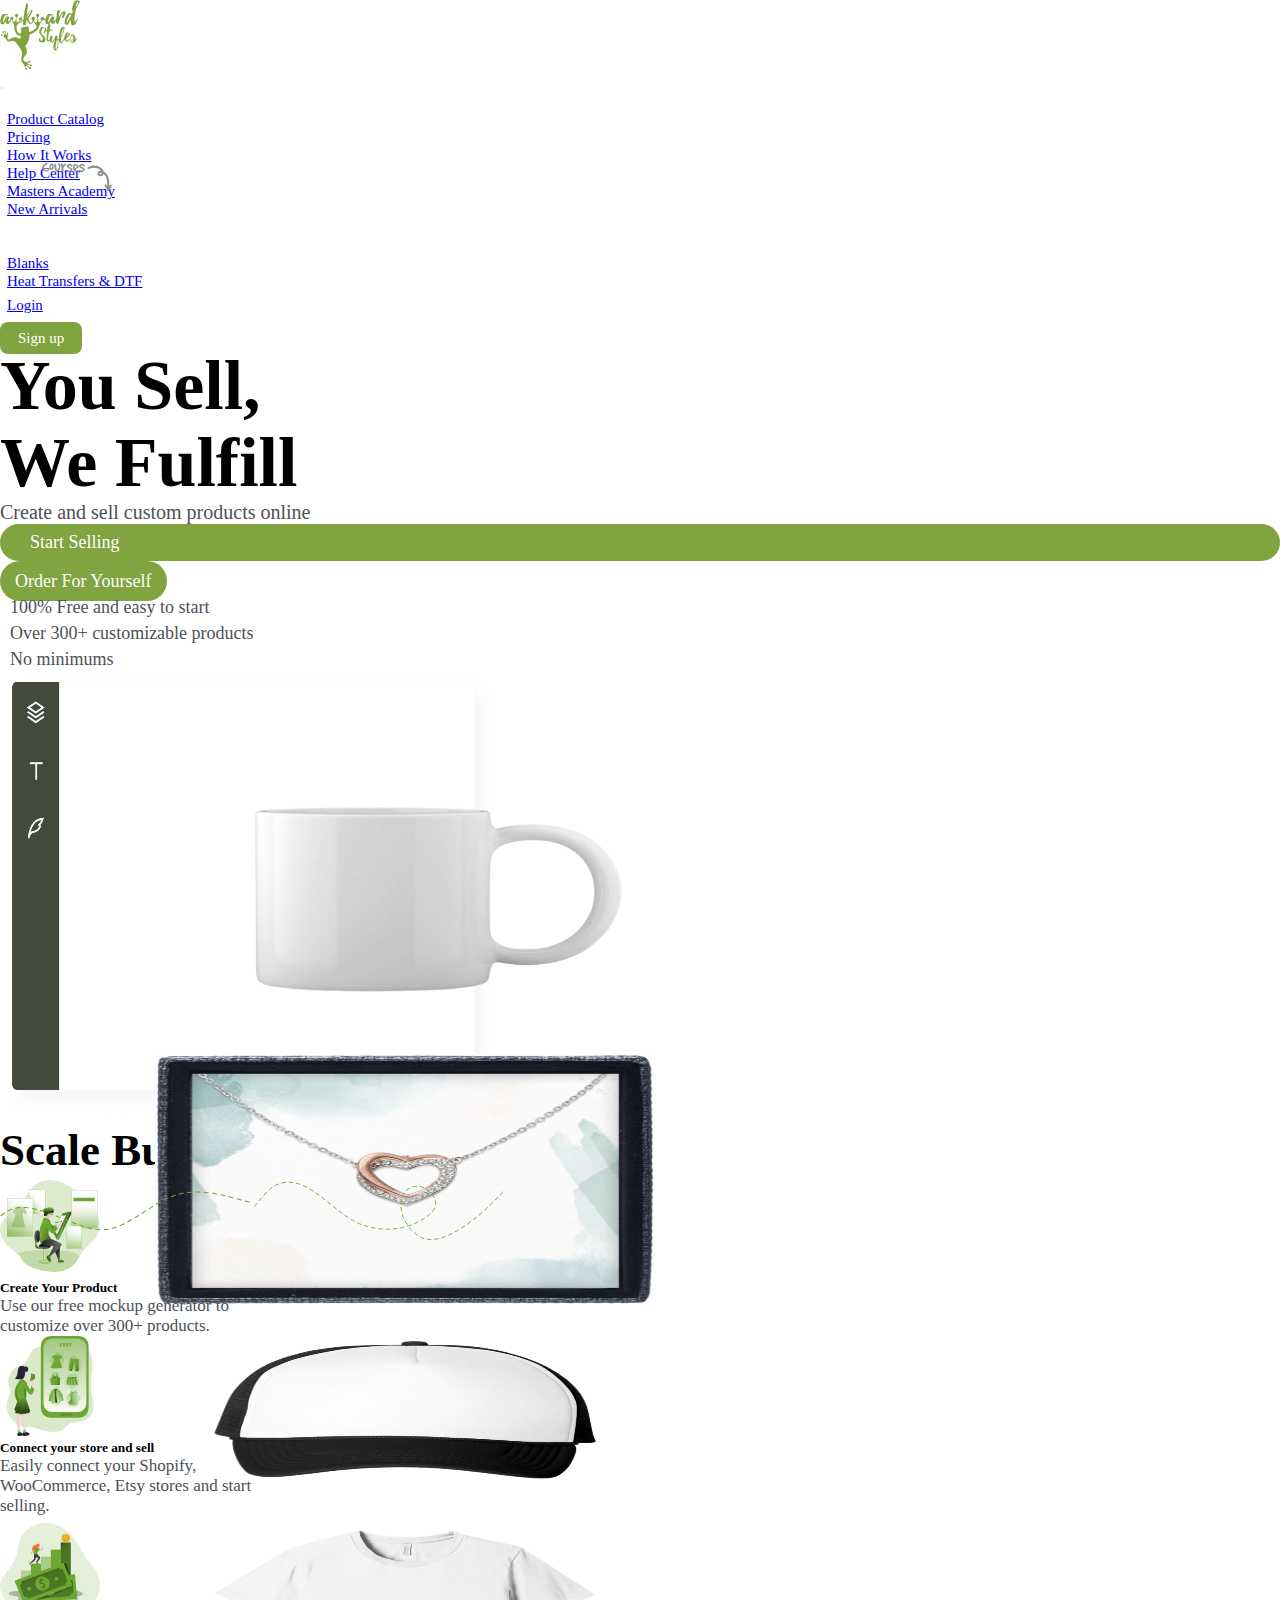
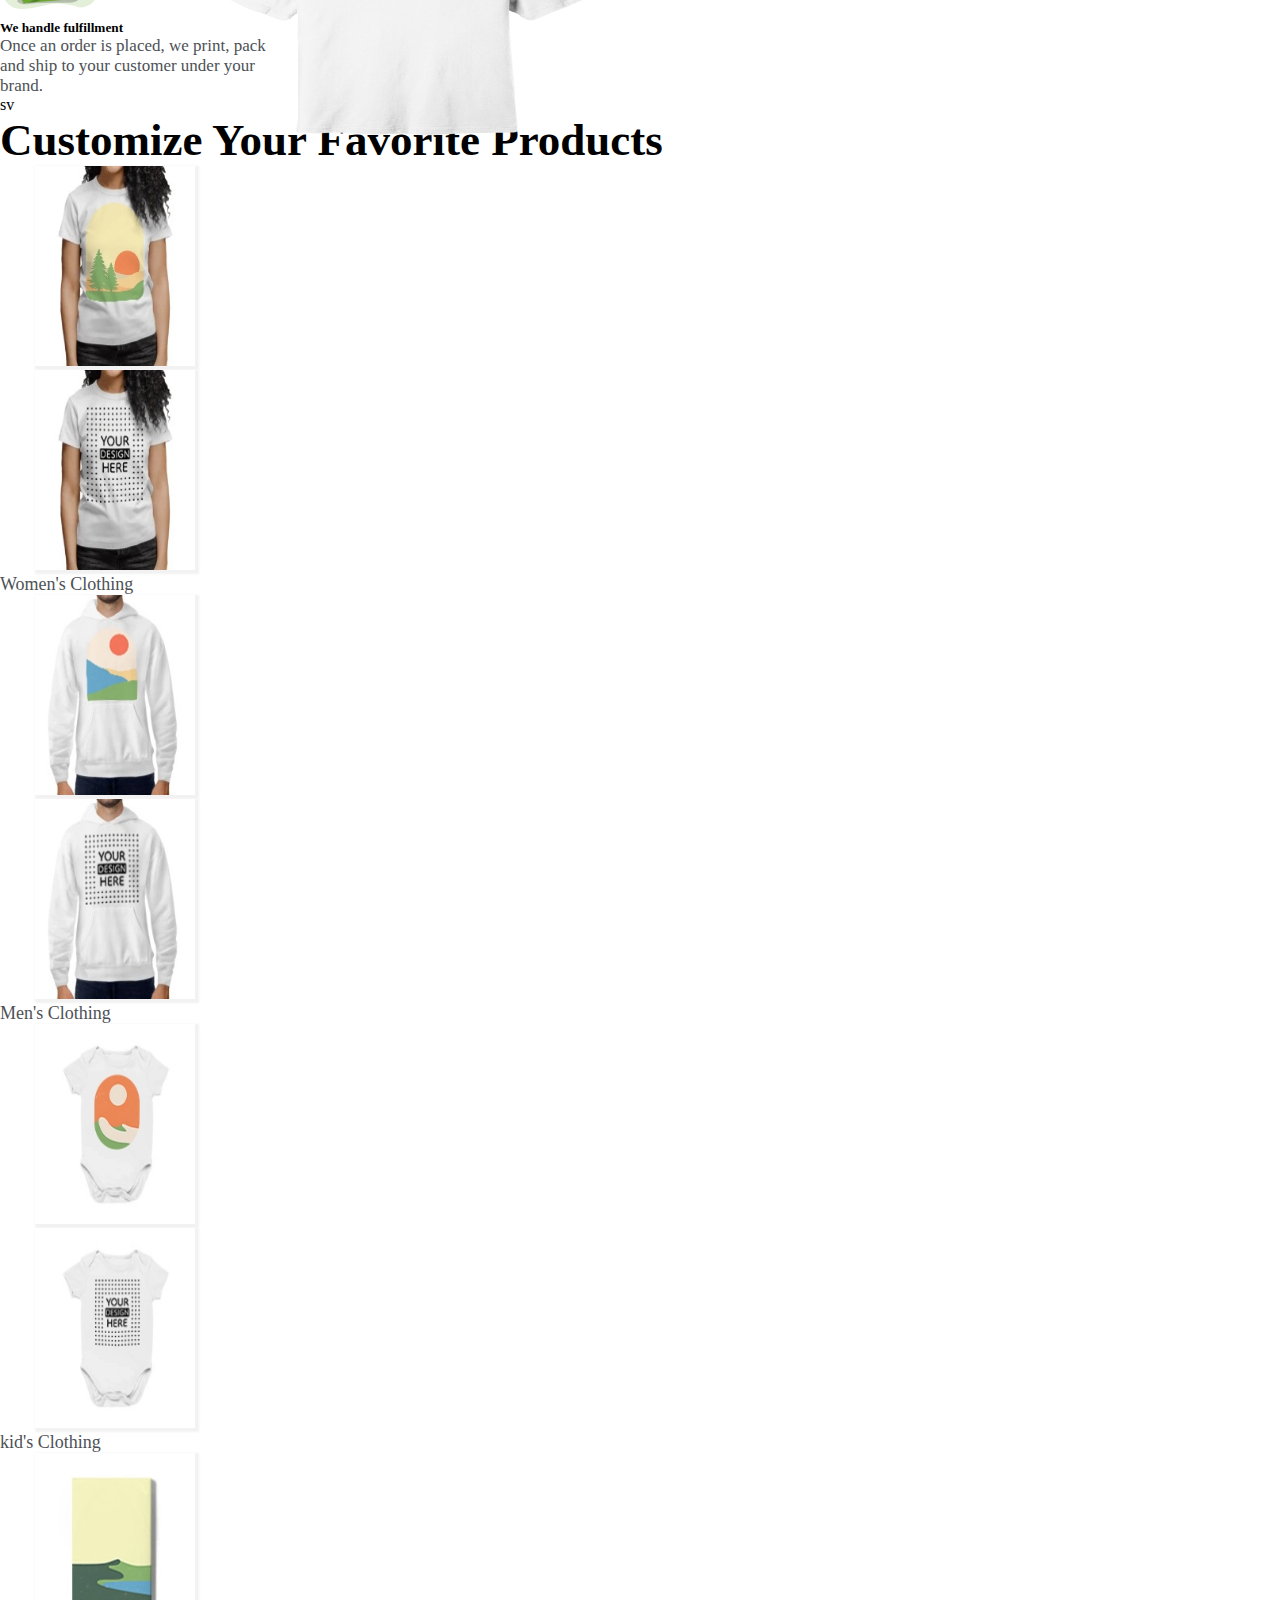
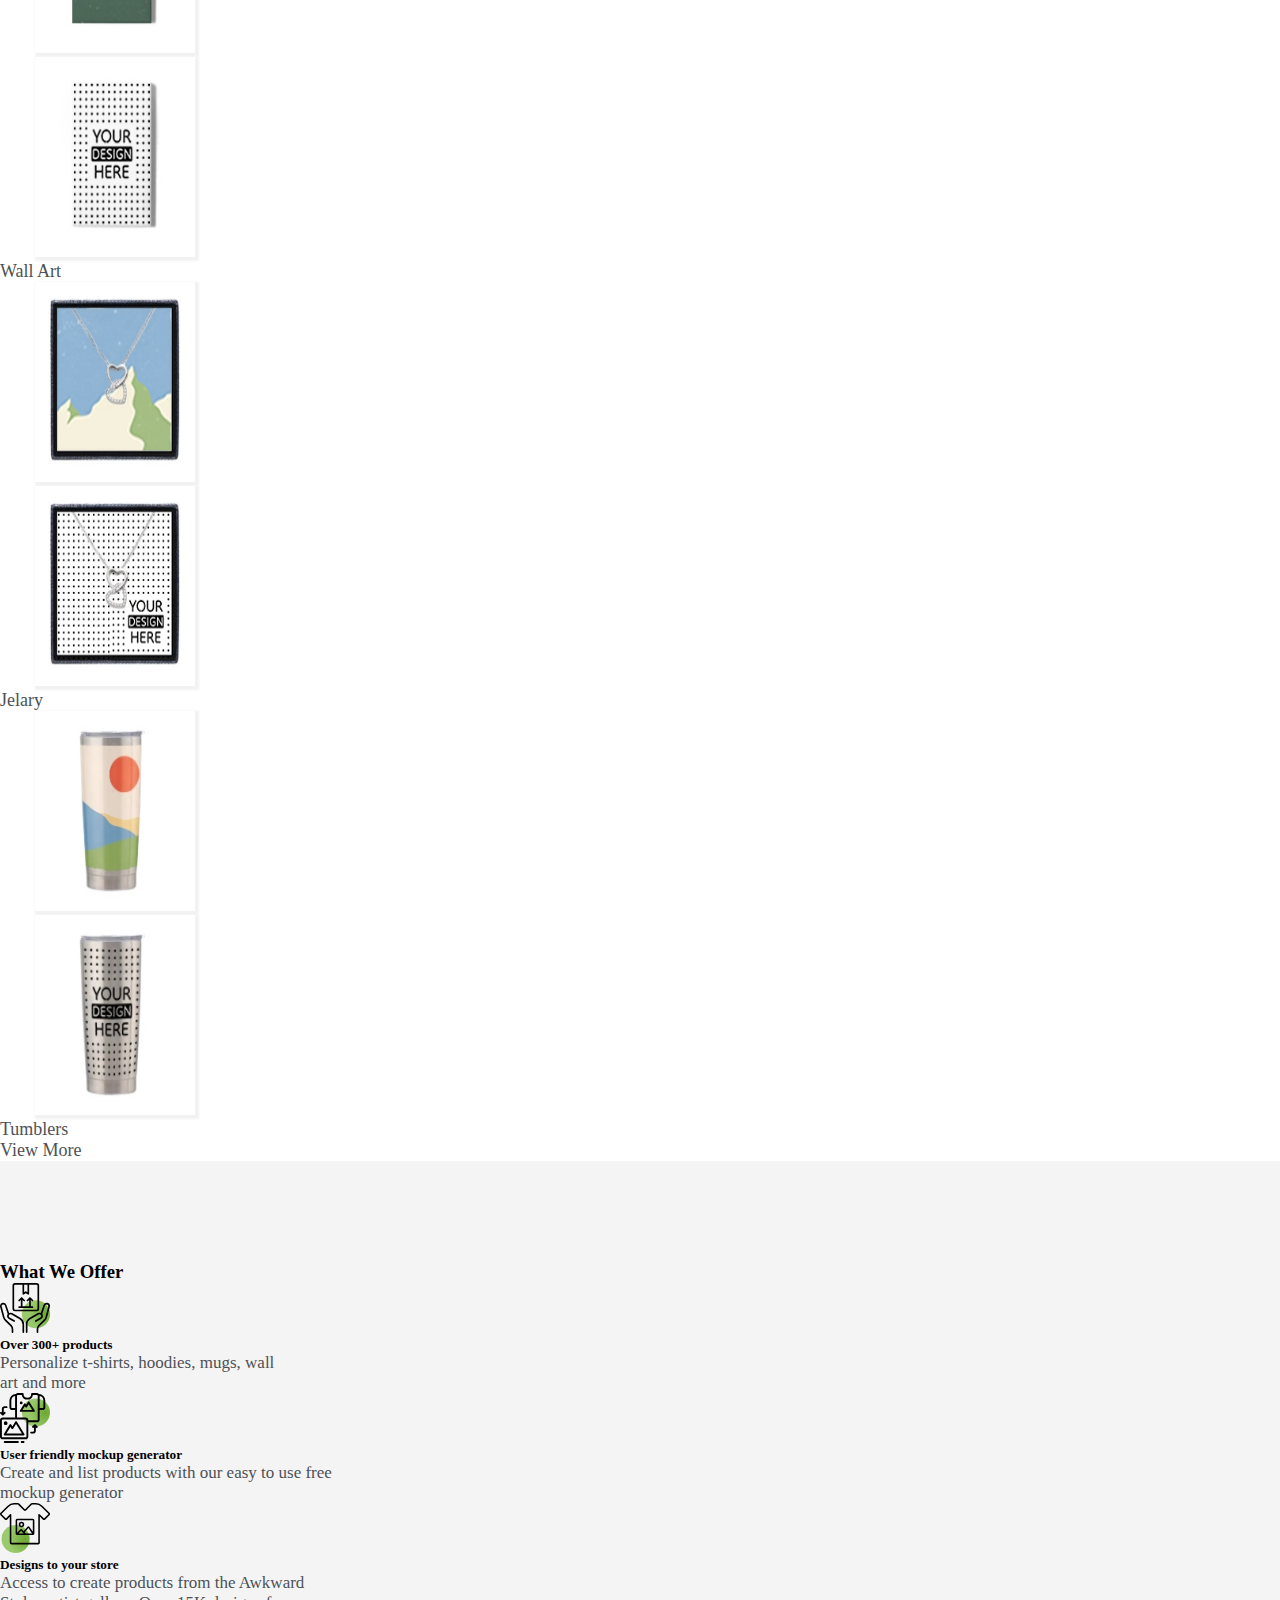
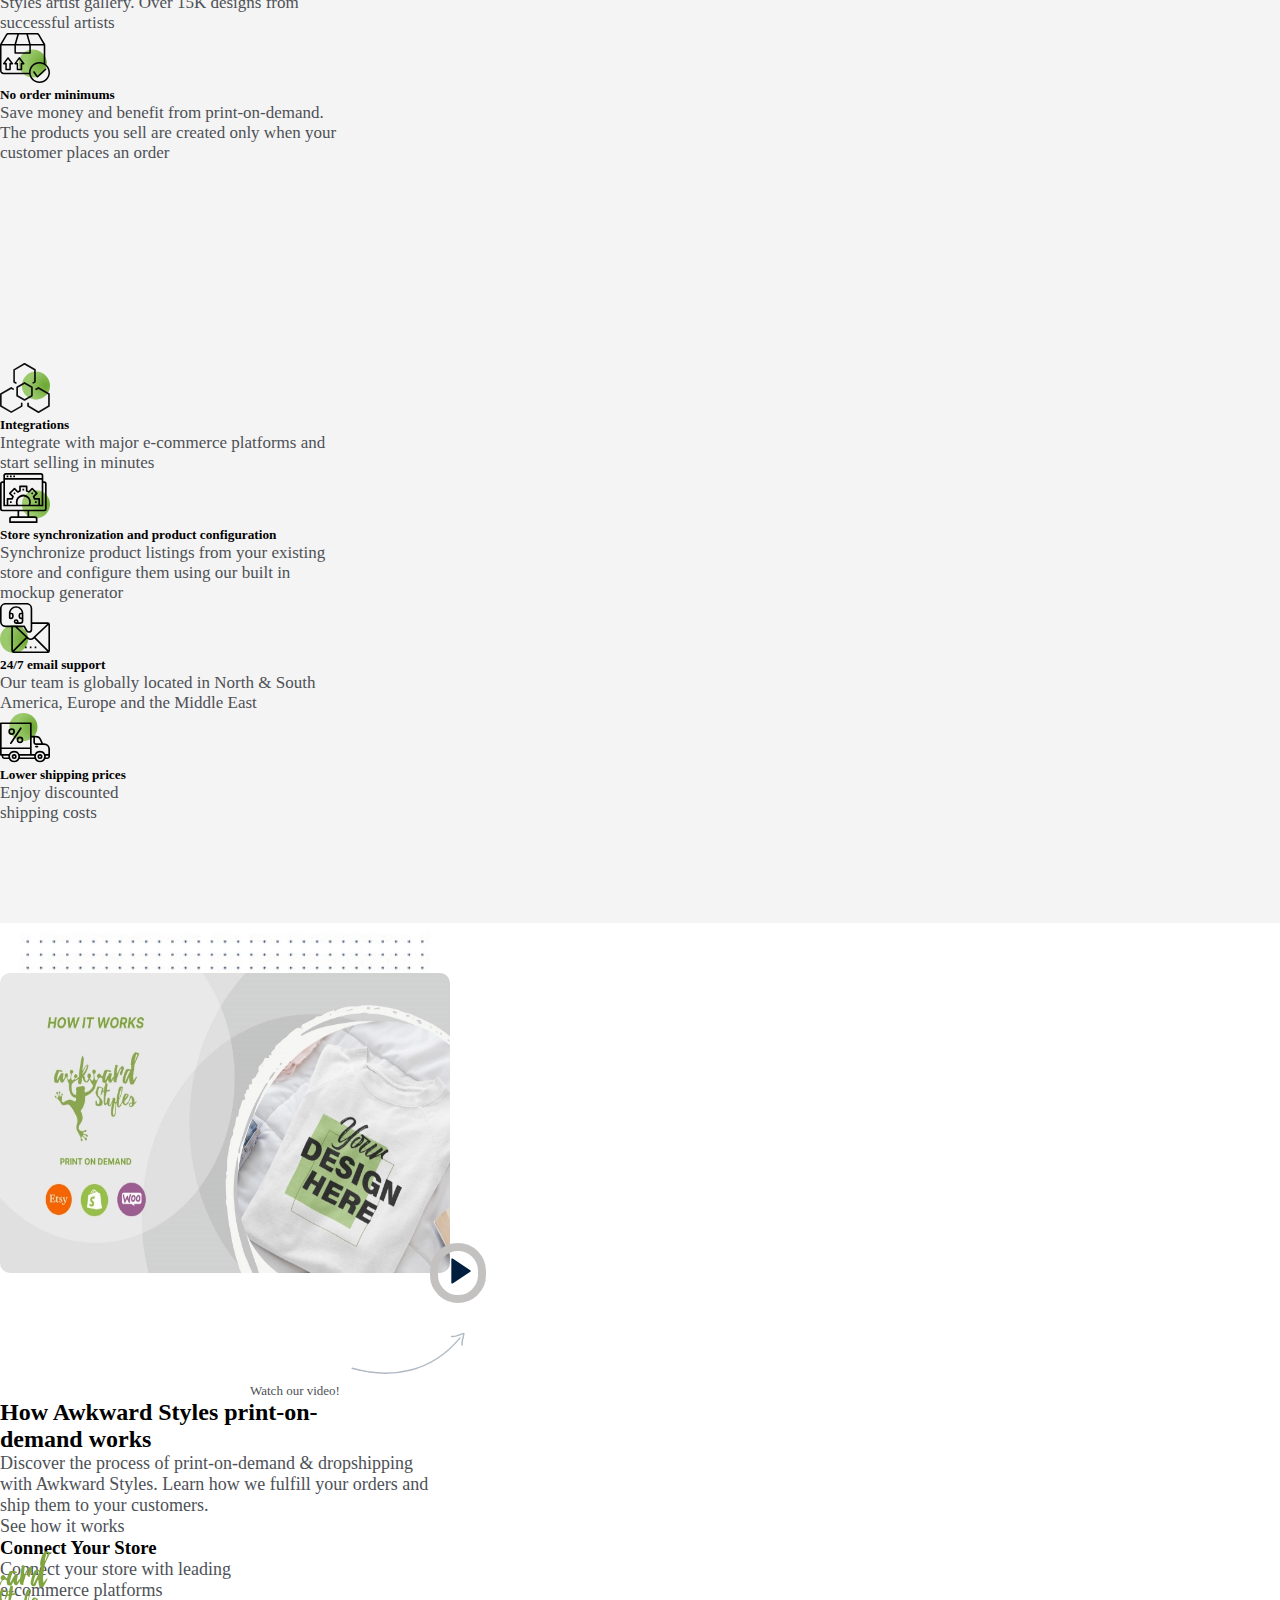
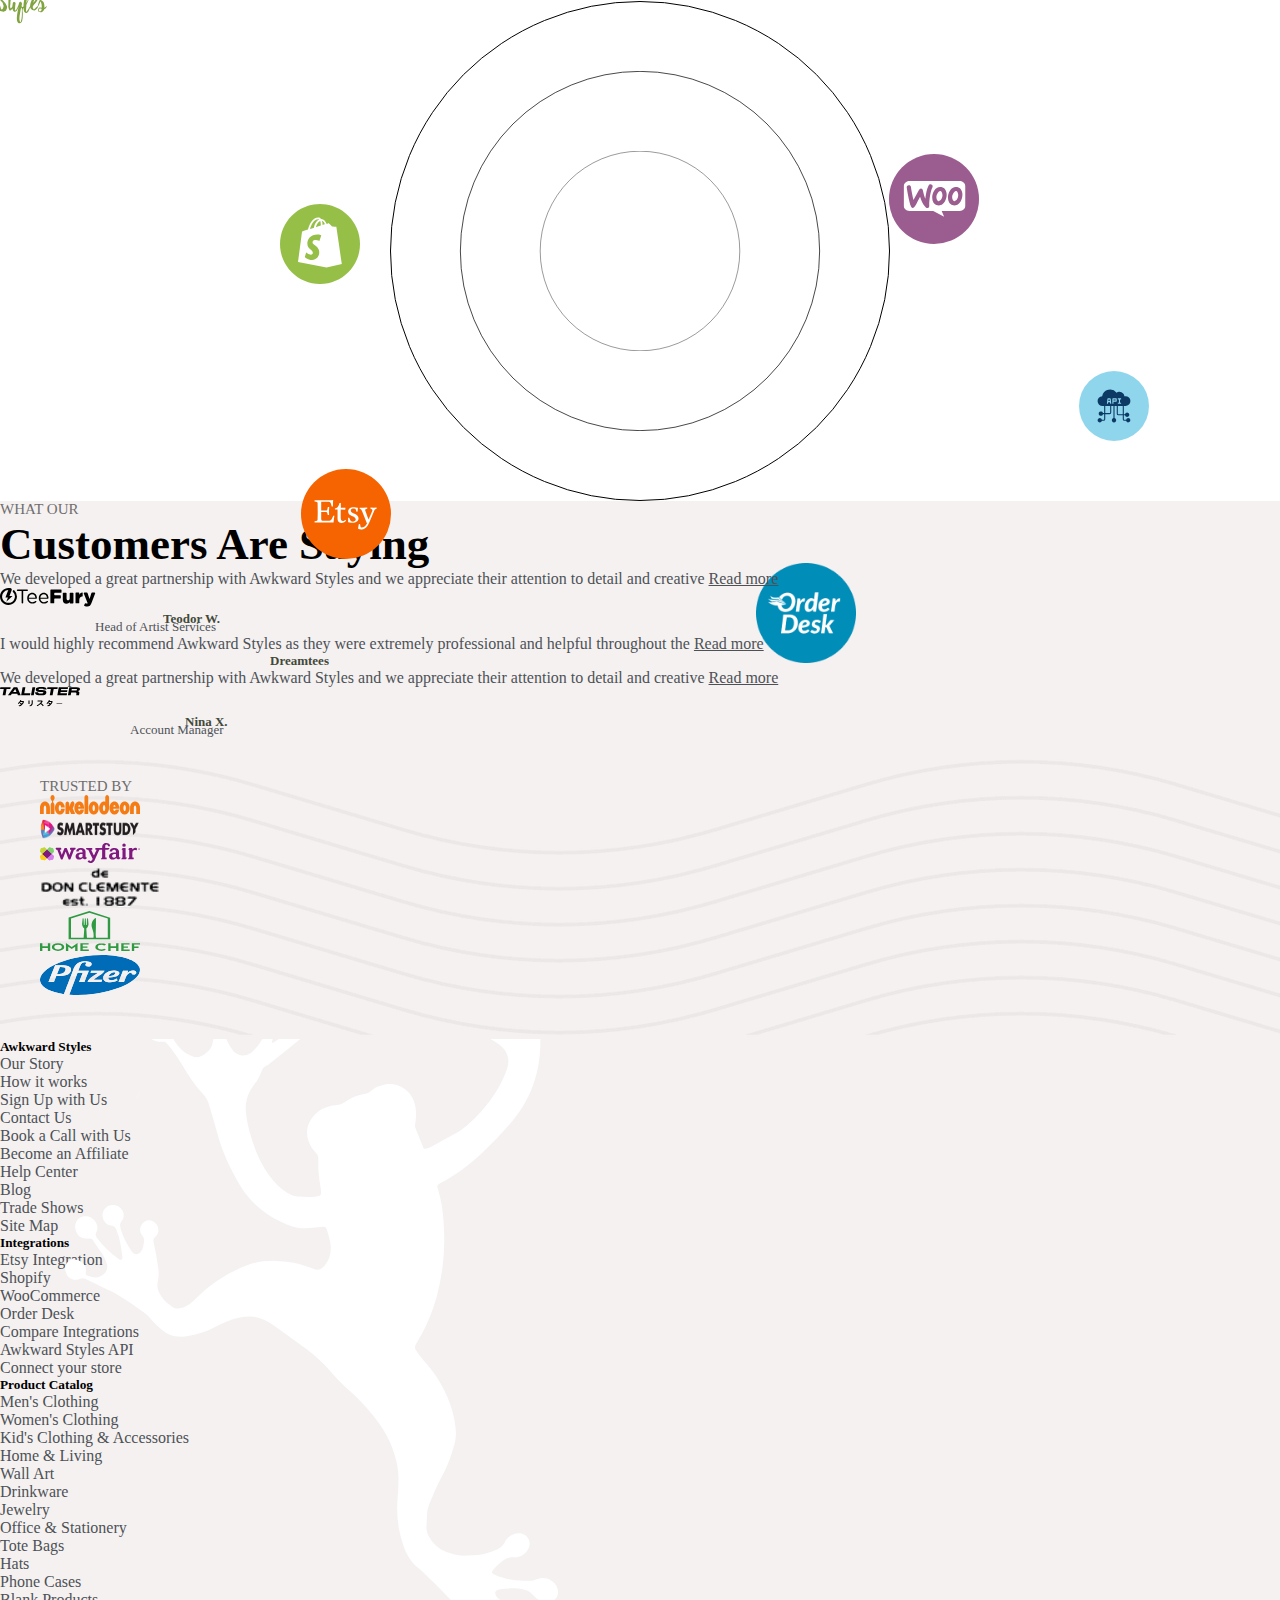
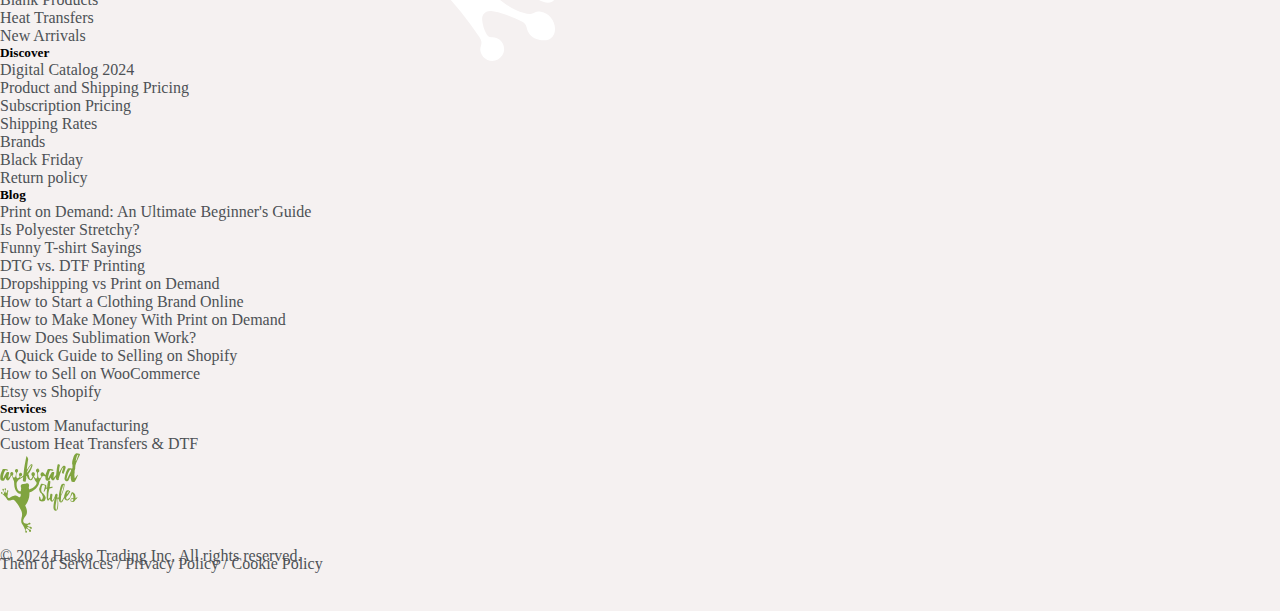
<file: index.html>
<!DOCTYPE html>
<html lang="en">
<head>
    <meta charset="UTF-8">
    <meta name="viewport" content="width=device-width, initial-scale=1.0">
    <meta http-equiv="X-UA-Compatible" content="IE=edge">
    <meta name="description" content="Free Web tutorials">
    <meta name="keywords" content="HTML, CSS, JavaScript">
    <meta name="author" content="mst rima">
    <!-- google font -->
    <link rel="preconnect" href="https://fonts.googleapis.com">
    <link rel="preconnect" href="https://fonts.gstatic.com" crossorigin>
    <link href="https://fonts.googleapis.com/css2?family=Cinzel:wght@500&family=Halant:wght@500&display=swap" rel="stylesheet">
    <!-- font awosome cdn link -->
    <link rel="stylesheet" href="https://cdnjs.cloudflare.com/ajax/libs/font-awesome/6.5.1/css/all.min.css" 
    integrity="sha512-DTOQO9RWCH3ppGqcWaEA1BIZOC6xxalwEsw9c2QQeAIftl+Vegovlnee1c9QX4TctnWMn13TZye+giMm8e2LwA==" 
    crossorigin="anonymous" referrerpolicy="no-referrer" />
    <!-- google font -->
  
    <!-- bootstrap css link -->
    <link href="https://cdn.jsdelivr.net/npm/bootstrap@5.0.2/dist/css/bootstrap.min.css" rel="stylesheet"
    integrity="sha384-EVSTQN3/azprG1Anm3QDgpJLIm9Nao0Yz1ztcQTwFspd3yD65VohhpuuCOmLASjC" crossorigin="anonymous">
    <!-- css link -->
    <link rel="stylesheet" href="./css/style.css">
     <!-- bootstrap5 icon cdn -->
     <link rel="stylesheet" href="https://cdn.jsdelivr.net/npm/bootstrap-icons@1.11.3/font/bootstrap-icons.min.css">
    <title>Deshbord</title>
</head>
<body>
 <!-- navbar -->
<div class="bg-white ">
  <div class="header d-flex p-3">
      <div>
         <a href="">
             <img src="./images/awkwardstyles-logo.svg" alt="" Styles" tabindex="-1" width="80" height="70">
         </a>  
      </div>
      <div>
        <nav class="navbar navbar-expand-lg navbar-light  ">
            <div class="container-fluid">
              <button class="navbar-toggler" type="button" data-bs-toggle="collapse" data-bs-target="#navbarSupportedContent" aria-controls="navbarSupportedContent" aria-expanded="false" aria-label="Toggle navigation">
                <span class="navbar-toggler-icon"></span>
              </button>
              <div class="collapse navbar-collapse" id="navbarSupportedContent">
                 <ul class="navbar-nav me-auto mb-2 mb-lg-0 d-flex flex-wrap">
                      <li class="nav-item">
                         <a class="nav-link active" aria-current="page" href="#"></a>
                      </li>
                      <li class="nav-item">
                         <a class="nav-link active" aria-current="page" href="./pages/product-catalog.html">Product Catalog</a>
                      </li>
                      <li class="nav-item">
                         <a class="nav-link active" aria-current="page" href="./pages/pricing.html">Pricing</a>
                      </li>
                      <li class="nav-item">
                         <a class="nav-link active" aria-current="page" href="#">How It Works</a>
                      </li>
                      <li class="nav-item">
                         <a class="nav-link active" aria-current="page" href="#">Help Center</a>
                      </li>
                      <li class="nav-item">
                         <a class="header-icon1 nav-link active pb-3" aria-current="page" href="#">Masters Academy
                         <div class="header-icon"><img src="./images/academy-courses.svg" alt=""></div></a>
                      </li>
                      <li class="nav-item">
                         <a class="nav-link active" aria-current="page" href="#">New Arrivals</a>
                      </li><br> <br>
                      <li class="nav-item">
                         <a class="nav-link active" aria-current="page" href="#">Blanks</a>
                      </li>
                      <li class="nav-item">
                         <a class="nav-link active" aria-current="page" href="#">Heat Transfers & DTF</a>
                      </li>
                      <div class="ms-lg-5 ms-md-3 d-flex">
                          <li class=" login">
                             <a class="nav-link active" aria-current="page" href="./pages/login.html">Login</a>
                         </li>
                         <div class="ms-3 Sign"><a href="./pages/signin.html">Sign up</a></div>
                      </div>
                  </ul>   
              </div>
            </div>
          </nav>
      </div>
  </div>
</div>

<!-- section1 -->
<section id="active" class="rgb-pic active-section-padding ">
    <div class="container ">
       <div class="row my-3">
           <div class="section1 col-lg-5 col-md-12 col-12 mt-5 ">
               <h1>You Sell, <br> We Fulfill <div class="registered"><i class="fa-regular fa-registered"></i></div></h1>
          
             <div class="Create">
                  <p>Create and sell custom products online</p>
             </div>
             <div class="selling d-flex mt-3">
                <div class="start"> <a href="#">Start Selling <i class="fa-solid fa-arrow-right"></i></a></div>
                <div class="Order ms-2"><a href="#">Order For Yourself</a></div>
             </div>  
             <div class="mt-4">
                 <div class="solid"><i class="fa-regular fa-circle-check rounded-circle"></i>100% Free and easy to start</div>
                 <div class="solid"><i class="fa-regular fa-circle-check rounded-circle"></i>Over 300+ customizable products</div>
                 <div class="solid"><i class="fa-regular fa-circle-check rounded-circle"></i>No minimums</div>
             </div>
          </div>  
          <div class="section1 col-lg-7 col-md-12 col-12 mt-4">
             <div class="d-flex">
                 <div class="long"><img src="./images/img1.png" alt="" style="height: 450px; ">
                   <div class="slide-img ">
                       <div id="carouselExampleSlidesOnly" class="carousel slide" data-bs-ride="carousel">
                          <div class="carousel-inner">
                             <div class="carousel-item active">
                               <img src="./images/img2.png" class="d-block w-100" alt="..." style="height: 300px; ">
                             </div>
                             <div class="carousel-item">
                               <img src="./images/img_10.png" class="d-block w-100" alt="..." style="height: 250px; ">
                             </div>
                             <div class="carousel-item">
                               <img src="./images/img_6.png" class="d-block w-100" alt="..." style="height: 200px; ">
                             </div>
                             <div class="carousel-item">
                               <img src="./images/img_2.png" class="d-block w-100" alt="..." style="height: 250px; ">
                             </div>
                          </div>
                      </div>
                   </div>
               </div>
             </div>   
          </div>
       </div>
    </div>
</section>    

<!-- section2 -->

<section id="active" class="active-section-padding my-5">
    <div class="container">
       <div class="row">
          <div class="col-md-12">
             <div class=" leaders siction-header text-center ">
                 <h2>Scale Business with Confidence</h2>
             </div>
          </div>
       </div>
       <div class="row mt-5 svg-pic2">
           <div class="col-12 col-md-12 col-lg-4 text-center">
              <img class="" src="./images/icon1.svg" alt="" style="height: 100px;width: 100px;">
              <div class="mockup">
                 <h5 class=" mt-3 ">Create Your Product</h5>
                 <p>Use our free mockup generator to <br> customize over 300+ products.</p>
              </div>
              
           </div>
          
           <div class="col-12 col-md-12 col-lg-4 text-center">
              <img class="" src="./images/icon2.svg" alt="" style="height: 100px;width: 100px;">
              <div class="mockup">
                 <h5 class=" mt-3 ">Connect your store and sell</h5>
                 <p>Easily connect your Shopify, <br> WooCommerce, Etsy stores and start <br> selling.</p>
              </div>
           </div>
           <div class="col-12 col-md-12 col-lg-4 text-center">
              <img class="" src="./images/icon3.svg" alt="" style="height: 100px;width: 100px;">
              <div class="mockup">
                 <h5 class=" mt-3 ">We handle fulfillment</h5>
                 <p>Once an order is placed, we print, pack <br> and ship to your customer under your <br> brand.</p>
              </div>
           </div>
           sv

           <!-- svg line -->
           <div class="svg-pic col-12 col-lg-2     position-absolute start-0 bottom-0       d-flex justify-content-center align-items-center"> 
              <span>
                <svg width="250" height="70" viewBox="0 0 239 38" fill="none" xmlns="http://www.w3.org/2000/svg">
                   <path d="M0.999891 23.5326C29.1871 -2.45993 73.9862 44.4464 106.167 35.8516C130.735 29.2898 147.997 8.25388 172.696 2.47797C193.861 -2.47164 217.824 4.9901 238.255 10.4644" stroke="#6ca732" stroke-linecap="round" stroke-linejoin="round" stroke-dasharray="4 4"/>
                </svg>
             </span>
             <span>
                <svg width="250" height="70" viewBox="0 0 273 65" fill="none" xmlns="http://www.w3.org/2000/svg">
                   <path d="M0.564217 27.4379C5.80207 20.999 11.123 14.0824 17.4133 8.61905C27.1093 0.197714 40.4927 -0.839506 52.0112 4.00419C75.6295 13.936 91.6116 36.2385 115.236 46.4206C138.232 56.3316 167.802 53.7894 188.179 38.97C192.975 35.4816 197.953 31.3178 198.278 24.9749C198.616 18.3963 194.477 14.0313 189.844 9.96523C180.711 1.95081 167.424 4.84301 162.535 16.0264C156.74 29.2804 163.746 44.8819 173.308 54.4443C177.884 59.0198 182.912 62.7441 189.515 63.4696C201.545 64.7913 214.006 58.8144 223.945 52.7513C242.204 41.613 257.606 27.0595 271.987 11.4039" stroke="#6ca732" stroke-linecap="round" stroke-linejoin="round" stroke-dasharray="4 4"/>
                </svg>
             </span>
          </div>
       </div>
    </div>
</section>

<!-- section3 -->
<section id="active"class="Clothing-type active-section-padding my-5">
    
        <div class="row">
          <div class="col-md-12">
             <div class=" leaders siction-header text-center ">
                <h2>Customize Your Favorite Products</h2>
             </div>
          </div>
        </div>
        <div class="row mt-5">
          <div class="mens col-12 col-lg-2 col-md-6 col-sm-12 ">
              <div id="carouselExampleSlidesOnly" class="carousel slide carousel-fade" data-bs-ride="carousel">
                <div class="carousel-inner">
                    <div class="carousel-item active">
                      <img class="Clothing" src="./images/womens-clothing-1 (1).webp" class="d-block w-100" alt="..."style=" height: 200px; width: 160px;" >
                    </div>
                    <div class="carousel-item">
                      <img class="Clothing" src="./images/womens-clothing.webp" class="d-block w-100" alt="..." style=" height: 200px; width: 160px;">
                    </div>
                 </div>
              </div>
               <p class="mt-4 ps-5 ">Women's Clothing</p>
          </div> 
          <div class="mens col-12 col-lg-2 col-md-6 col-sm-12 text-center">
              <div id="carouselExampleSlidesOnly" class="carousel slide carousel-fade" data-bs-ride="carousel">
                <div class="carousel-inner">
                    <div class="carousel-item active">
                      <img class="Clothing" src="./images/mens-clothing-1.webp" class="d-block w-100" alt="..." style=" height: 200px; width: 160px;">
                    </div>
                    <div class="carousel-item">
                      <img class="Clothing" src="./images/mens-clothing.webp" class="d-block w-100" alt="..."style=" height: 200px; width: 160px;">
                    </div>
                </div>
             </div>
              <p  class="mt-4 ps-5">Men's Clothing</p>
          </div> 
          <div class="mens col-12 col-lg-2 col-md-6 col-sm-12 text-center">
             <div id="carouselExampleSlidesOnly" class="carousel slide carousel-fade" data-bs-ride="carousel">
                <div class="carousel-inner">
                    <div class="carousel-item active">
                      <img class="Clothing" src="./images/kids-clothing-1.webp" class="d-block w-100" alt="..." style=" height: 200px; width: 160px;">
                    </div>
                    <div class="carousel-item">
                      <img class="Clothing" src="./images/kids-clothing.webp" class="d-block w-100" alt="..." style=" height: 200px; width: 160px;">
                    </div>
                </div>
             </div>
              <p  class="mt-4 ps-5">kid's Clothing</p>
          </div> 
          <div class="mens col-12 col-lg-2 col-md-6 col-sm-12 text-center">
              <div id="carouselExampleSlidesOnly" class="carousel slide carousel-fade" data-bs-ride="carousel">
                <div class="carousel-inner">
                    <div class="carousel-item active">
                      <img class="Clothing" src="./images/canvas-1.webp" class="d-block w-100" alt="..." style=" height: 200px; width: 160px;">
                    </div>
                    <div class="carousel-item">
                      <img class="Clothing" src="./images/canvas.webp" class="d-block w-100" alt="..." style=" height: 200px; width: 160px;">
                    </div>
                </div>
             </div>
              <p  class="mt-4 ps-5">Wall Art</p>
          </div> 
          <div class="mens col-12 col-lg-2 col-md-6 col-sm-12 text-center">
              <div id="carouselExampleSlidesOnly" class="carousel slide carousel-fade" data-bs-ride="carousel">
                <div class="carousel-inner">
                    <div class="carousel-item active">
                      <img class="Clothing" src="./images/necklace-1.webp" class="d-block w-100" alt="..." style=" height: 200px; width: 160px;">
                    </div>
                    <div class="carousel-item">
                      <img class="Clothing" src="./images/necklace.webp" class="d-block w-100" alt="..." style=" height: 200px; width: 160px;">
                    </div>
                </div>
              </div>
              <p  class="mt-4 ps-5">Jelary</p>
          </div>
          <div class="mens col-12 col-lg-2 col-md-6 col-sm-12 text-center">
             <div id="carouselExampleSlidesOnly" class="carousel slide carousel-fade" data-bs-ride="carousel">
                <div class="carousel-inner">
                    <div class="carousel-item active">
                      <img class="Clothing" src="./images/tumblers-1 (1).webp" class="d-block w-100" alt="..." style=" height: 200px; width: 160px;">
                    </div>
                    <div class="carousel-item">
                      <img class="Clothing" src="./images/tumblers.webp" class="d-block w-100" alt="..." style=" height: 200px; width: 160px;">
                    </div>
                </div>
             </div>
             <p  class="mt-4 ps-5">Tumblers</p>
          </div>
        </div>
    <div class="view text-center mt-5 ">    
      <a href="#">View More <i class="fa-solid fa-arrow-right"></i></a>
   </div>   
</section>

<!-- section4 -->
<section id="active"class="offer active-section-padding my-5">
    <div class="container ">
        <div class="row offer3">
           <div class="offer1 col-12 col-lg-6 col-md-12 col-sm-12 ">
              <h3 class="mt-5">What We Offer</h3>
              <div class="d-flex mt-5">
                 <div class="me-4 mt-2"><img src="./images/icon-over-100.svg" alt="" style=" height: 50px; "></div>
                 <div class="offer2">
                     <h5 class="mb-2">Over 300+ products</h5>
                     <p>Personalize t-shirts, hoodies, mugs, wall <br> art and more</p>
                 </div>
              </div>
              <div class="d-flex mt-4">
                <div class="me-4 mt-2"><img src="./images/icon-mockup-generator.svg" alt="" style=" height: 50px; "></div>
                <div class="offer2">
                   <h5 class="mb-2">User friendly mockup generator</h5>
                   <p>Create and list products with our easy to use free <br> mockup generator</p>
                </div>
             </div>
             <div class="d-flex mt-4">
                <div class="me-4 mt-2"><img src="./images/icon-designs-to-your-store.svg" alt="" style=" height: 50px; "></div>
                <div class="offer2">
                   <h5 class="mb-2">Designs to your store</h5>
                   <p>Access to create products from the Awkward <br> Styles artist gallery. Over 15K designs from <br> successful artists</p>
                </div>
             </div>
             <div class="d-flex mt-4">
                <div class="me-4 mt-2"><img src="./images/icon-no-order-minimum.svg" alt="" style=" height: 50px; "></div>
                <div class="offer2">
                   <h5 class="mb-2">No order minimums</h5>
                   <p>Save money and benefit from print-on-demand. <br> The products you sell are created only when your <br> customer places an order</p>
                </div>
             </div>
           </div>


           <div class="offer1 col-12 col-lg-6 col-md-12 col-sm-12  ">
              <div class="d-flex mt-5">
                 <div class="me-4 mt-2"><img src="./images/icon-integration.svg" alt="" style=" height: 50px; "></div>
                 <div class="offer2">
                   <h5 class="mb-2">Integrations</h5>
                   <p>Integrate with major e-commerce platforms and <br> start selling in minutes</p>
                </div>
              </div>
              <div class="d-flex mt-4">
                 <div class="me-4 mt-2"><img src="./images/icon-synchronization.svg" alt="" style=" height: 50px; "></div>
                 <div class="offer2">
                    <h5 class="mb-2">Store synchronization and product configuration</h5>
                    <p>Synchronize product listings from your existing <br> store and configure them using our built in <br> mockup generator</p>
                 </div>
              </div>
              <div class="d-flex mt-4">
                <div class="me-4 mt-2"><img src="./images/icon-247-email-support.svg" alt="" style=" height: 50px; "></div>
                <div class="offer2">
                   <h5 class="mb-2">24/7 email support</h5>
                   <p>Our team is globally located in North & South <br> America, Europe and the Middle East</p>
                </div>
              </div>
              <div class="d-flex mt-4">
                 <div class="me-4 mt-2"><img src="./images/icon-lower-shipping.svg" alt="" style=" height: 50px; "></div>
                 <div class="offer2">
                    <h5 class="mb-2">Lower shipping prices</h5>
                    <p>Enjoy discounted <br> shipping costs</p>
                </div>
              </div>
         </div>
        </div>
    </div>
</section>

<!-- section5 -->
<section id="active"class="active-section-padding my-5" >
   <div class="container">
      <div class="row">
         <div class=" col-12 col-lg-6 col-md-12 col-sm-12 ">
            <div class="backround">
               <div class="backround1"><a  href="./images/video.mp4" style="height: 300px; width: 450px;"><img class="ms-lg-5" src="./images/hiw-video-thumb.webp" alt="" height="300px" width="450px"></a>
                  <div class="play-button "><a href="./images/video.mp4"><svg class="m-3" xmlns="http://www.w3.org/2000/svg" viewBox="0 0 24 24" width="40" height="40"><path fill="none" d="M0 0h24v24H0z"/><path d="M19.376 12.416L8.777 19.482A.5.5 0 0 1 8 19.066V4.934a.5.5 0 0 1 .777-.416l10.599 7.066a.5.5 0 0 1 0 .832z" fill="#001f3f"/></svg></a></div>
               </div>
            </div>
            <div class="arrow">
               <svg xmlns="http://www.w3.org/2000/svg" width="106.253" height="56.258" viewBox="0 0 106.253 56.258"><path id="Path_263" data-name="Path 263" d="M6.229,51.784C28,14.042,64.625-.8,107.229,3.284M2.771,45.352c1.652,4.064-.345,7.9.445,12.021,2.62-1.841,8.1-5.334,11.474-5.418" transform="translate(-1.794 -1.865)" fill="none" stroke="rgba(0,31,63,0.31)" stroke-linecap="round" stroke-linejoin="round" stroke-miterlimit="10" stroke-width="1.5"/></svg>
               <div class="arrow1">Watch our video!</div>
            </div>
         </div>
         <div class="Awkward col-12 col-lg-6 col-md-12 col-sm-12 mt-4">
             <h2 class=" ps-lg-5 mt-5">How Awkward Styles print-on- <br>demand works</h2>
             <p class="ps-lg-5 my-4">Discover the process of print-on-demand & dropshipping <br> with Awkward Styles.
                Learn how we fulfill your orders and <br> ship them to your customers.</p>
                <a class="ps-lg-5 mt-5" href="">See how it works<i class="fa-solid fa-arrow-right m-2"></i></a>
         </div>
      </div>
   </div>
</section>

<!-- section6 -->
<section id="active" class=" active-section-padding my-5">
   <div class="container">
      <div class="row">
         <div class="connect col-12 col-lg-6 col-md-12 col-sm-12 mt-5 d-flex justify-content-center align-items-center">
            <div class="connect-wrapper">
               <h3>Connect Your Store</h3>
               <p class="mt-4">Connect your store with leading <br>
               e-commerce platforms</p>
            </div>
         </div>
         <div class="connect1  col-12 col-lg-6 col-md-12 col-sm-12 mt-5">
           <div class="connect2">
               <div class="line-1">
                  <svg width="500" height="500" viewBox="0 0 500 500" fill="none" xmlns="http://www.w3.org/2000/svg">
                     <circle cx="250" cy="250" r="249.5" stroke="black"/>
                  </svg>
               </div>
               <div class="line-2">
                  <svg width="500" height="500" viewBox="0 0 500 500" fill="none" xmlns="http://www.w3.org/2000/svg">
                     <circle cx="250" cy="250" r="249.5" stroke="black"/>
                  </svg>
               </div>
               <div class="line-3">
                  <svg width="500" height="500" viewBox="0 0 500 500" fill="none" xmlns="http://www.w3.org/2000/svg">
                     <circle cx="250" cy="250" r="249.5" stroke="black"/>
                  </svg>
               </div>
             </div>
             <div class="connect-3 position-relative">
                <img src="./images/awkwardstyles-logo (1).svg" alt="" style="" class="round-logo position-absolute ">
                <img src="./images/circle-shopify.svg" class="round-shopify" alt="">
                <img src="./images/circle-woocommerce.svg" class="round-woocommerce" alt="">
                <img src="./images/circle-etsy.svg" class="round-etsy" alt="">
                <img src="./images/circle-order-desk.png" alt=""class="round-order-desk">
                <img src="./images/circle-custom-api.svg" alt=""class="custom-api">
             </div>
           </div>
        </div>
     </div>
  </div>
</section>
<!-- section 7 -->
<section id="active" class="linear2 active-section-padding">
    <div class="linear pt-5">
       <div class="container gidiant ">
           <div class="row ">
              <div class="col-md-12 ">
                 <div class=" leaders siction-header text-center mt-5">
                     <p>WHAT OUR</p>
                    <h2>Customers Are Saying</h2>
                 </div>
              </div>
           </div>
           <div class="row mt-5">
              <div class="col-12 col-lg-4 col-md-6 col-sm-12 ">
                 <div class="bg-white cliping p-4">
                    <div class="mb-2"><i class="fa-solid fa-quote-left"></i></div>
                    <p class="">We developed a great partnership with Awkward Styles and we appreciate 
                     their attention to detail and creative <a href="#">Read more</a></p>
                    <div class="cliping-path bg-white"></div>
                 </div>
                 <div class="d-flex path mt-4">
                    <div><img class="ms-4" src="./images/teefury.svg" alt=""></div>
                    <div class="path2">
                     <h6>Teodor W.</h6>
                      <p>Head of Artist Services</p>
                    </div>
                 </div>
              </div>
              <div class="col-12 col-lg-4 col-md-6 col-sm-12 ">
                <div class="bg-white cliping p-4">
                   <div class="mb-2"><i class="fa-solid fa-quote-left"></i></div>
                   <p class="">I would highly recommend Awkward Styles as they were extremely professional and helpful throughout the
                    <a href="#">Read more</a></p>
                   <div class="cliping-path bg-white"></div>
                </div>
                <div class="path mt-4">
                   <div class="path3 ">
                      <h6 class="">Dreamtees</h6>
                   </div>
                </div>
             </div>
             <div class="col-12 col-lg-4 col-md-6 col-sm-12  ">
                 <div class="bg-white cliping p-4">
                    <div class="mb-2"><i class="fa-solid fa-quote-left"></i></div>
                     <p class="">We developed a great partnership with Awkward Styles and we appreciate 
                     their attention to detail and creative <a href="#">Read more</a></p>
                   <div class="cliping-path bg-white"></div>
                 </div>
                 <div class="d-flex path mt-4">
                    <div><img class="ms-4" src="./images/talister.svg" alt="" style="height: 20px; width: 80px;"></div>
                    <div class="path4">
                       <h6>Nina X.</h6>
                       <p>Account Manager</p>
                    </div>
                 </div>
              </div>
           </div>
       </div>
       <div class="overflow">
          <div class="container">
             <div class="row mt-5 ">
                 <div class="col-md-12 ">
                   <div class=" leaders siction-header text-center mt-5">
                      <p class="pb-2">TRUSTED BY</p>
                   </div>
                </div>
             </div>
             <div class="row pb-">
                 <div class=" col-12 col-lg-2 col-md-6 col-sm-6  my-md-3 my-sm-3">
                    <img src="./images/nickelodeon.svg" alt="" style="height: 20px; width: 100px;">
                 </div>
                 <div class=" col-12 col-lg-2 col-md-6 col-sm-6 my-md-3 my-sm-3">
                   <img src="./images/smartstudy.png" alt="" style="height: 20px; width: 100px;">
                 </div>
                 <div class=" col-12 col-lg-2 col-md-6 col-sm-6 my-md-3 my-sm-3">
                   <img src="./images/wayfair.svg" alt="" style="height: 20px; width: 100px;">
                 </div>
                 <div class=" col-12 col-lg-2 col-md-6 col-sm-6 my-md-3 my-sm-3">
                   <img src="./images/don-clemente.png" alt="" style="height: 40px; width: 120px;">
                 </div>
                 <div class=" col-12 col-lg-2 col-md-6 col-sm-6 my-md-3 my-sm-3">
                   <img src="./images/homechef.svg" alt="" style="height: 40px; width: 100px;">
                 </div>
                 <div class=" col-12 col-lg-2 col-md-6 col-sm-6 my-md-3 my-sm-3">
                   <img src="./images/pfizer-logo.svg" alt="" style="height: 40px; width: 100px;">
                 </div>
             </div>  
           </div>
       </div>
    </div>
</section>

<!-- footer section -->

<section id="active" class="footer active-section-padding mt-5 pb-3">
   <div class="footer1"><img src="./images/footer_bg.svg" alt=""></div>
  <div class="row p-4">
     <div class=" footer2 col-12 col-lg-2 col-md-6 col-sm-12" >
         <h5 class="mt-5">Awkward Styles</h5>
         <div class="mt-5"><a href="#">Our Story</a></div>
         <div class="my-2"><a href="#">How it works</a></div>
         <div class="my-2"><a href="#">Sign Up with Us</a></div>
         <div class="my-2"><a href="#">Contact Us</a></div>
         <div class="my-2"><a href="#">Book a Call with Us</a></div>
         <div class="my-2"><a href="#">Become an Affiliate</a></div>
         <div class="my-2"><a href="#">Help Center</a></div>
         <div class="my-2"><a href="#">Blog</a></div>
         <div class="my-2"> <a href="#">Trade Shows</a></div>
         <div class="my-2"><a href="#">Site Map</a></div>
     </div>
     <div class=" footer2 col-12 col-lg-2 col-md-6 col-sm-12" >
        <h5 class="mt-5">Integrations</h5>
        <div class="mt-5"><a href="#">Etsy Integration</a></div>
        <div class="my-2"><a href="#">Shopify</a></div>
        <div class="my-2"><a href="#">WooCommerce</a></div>
        <div class="my-2"><a href="#">Order Desk</a></div>
        <div class="my-2"><a href="#">Compare Integrations</a></div>
        <div class="my-2"><a href="#">Awkward Styles API</a></div>
        <div class="my-2"><a href="#">Connect your store</a></div>
     </div>
     <div class=" footer2 col-12 col-lg-2 col-md-6 col-sm-12" >
        <h5 class="mt-5">Product Catalog</h5>
        <div class="mt-5"><a href="#">Men's Clothing</a></div>
        <div class="my-2"><a href="#">Women's Clothing</a></div>
        <div class="my-2"><a href="#">Kid's Clothing & Accessories</a></div>
        <div class="my-2"><a href="#">Home & Living</a></div>
        <div class="my-2"><a href="#">Wall Art</a></div>
        <div class="my-2"><a href="#">Drinkware</a></div>
        <div class="my-2"><a href="#">Jewelry</a></div>
        <div class="mt-2"><a href="#">Office & Stationery</a></div>
        <div class="my-2"><a href="#">Tote Bags</a></div>
        <div class="my-2"><a href="#">Hats</a></div>
        <div class="my-2"><a href="#">Phone Cases</a></div>
        <div class="my-2"><a href="#">Blank Products</a></div>
        <div class="my-2"><a href="#">Heat Transfers</a></div>
        <div class="my-2"><a href="#">New Arrivals</a></div>
     </div>
     <div class=" footer2 col-12 col-lg-2 col-md-6 col-sm-12" >
        <h5 class="mt-5">Discover</h5>
        <div class="mt-5"><a href="#">Digital Catalog 2024</a></div>
        <div class="my-2"><a href="#">Product and Shipping Pricing</a></div>
        <div class="my-2"><a href="#">Subscription Pricing</a></div>
        <div class="my-2"><a href="#">Shipping Rates</a></div>
        <div class="my-2"><a href="#">Brands</a></div>
        <div class="my-2"><a href="#">Black Friday</a></div>
        <div class="my-2"><a href="#">Return policy</a></div>
    </div>
    <div class=" footer2 col-12 col-lg-2 col-md-6 col-sm-12" >
        <h5 class="mt-5">Blog</h5>
        <div class="mt-5"><a href="#">Print on Demand: An Ultimate Beginner's Guide</a></div>
        <div class="my-2"><a href="#">Is Polyester Stretchy?</a></div>
        <div class="my-2"><a href="#">Funny T-shirt Sayings</a></div>
        <div class="my-2"><a href="#">DTG vs. DTF Printing</a></div>
        <div class="my-2"><a href="#">Dropshipping vs Print on Demand</a></div>
        <div class="my-2"><a href="#">How to Start a Clothing Brand Online</a></div>
        <div class="my-2"><a href="#">How to Make Money With Print on Demand</a></div>
        <div class="my-2"><a href="#">How Does Sublimation Work?</a></div>
        <div class="my-2"> <a href="#">A Quick Guide to Selling on Shopify</a></div>
        <div class="my-2"><a href="#">How to Sell on WooCommerce</a></div>
        <div class="my-2"><a href="#">Etsy vs Shopify</a></div>
    </div>
    <div class=" footer2 col-12 col-lg-2 col-md-6 col-sm-12" >
        <h5 class="mt-5">Services</h5>
        <div class="mt-5"><a href="#">Custom Manufacturing</a></div>
        <div class="my-2"><a href="#">Custom Heat Transfers & DTF</a></div>
    </div>   
  </div>
  <div class="footer3  ">
     <div class="row "> 
        <div class="col-12 col-lg-9 col-md-12">
           <div class="footer4 ">
              <div class="row">
                 <div class=" col-lg-2 col-md-9">
                     <div><a href=""><img class="ms-4"  src="./images/awkwardstyles-logo.svg" alt="" style="height: 80px; width: 80px;"></a></div>
                 </div>
                 <div class=" col-lg-6 col-md-9">
                 <div class=" footer5">
                    <p>© 2024 Hasko Trading Inc. All rights reserved.</p>
                    <a href="#">Them of Services /</a>
                    <a href="#">Privacy Policy /</a>
                    <a href="#">Cookie Policy </a>
                 </div>
               </div>
              </div>
            </div>
        </div>
        <div class="footer7 ps-lg-5  col-12 col-lg-3 col-md-12">
          <div class="footer6 ">
             <i class="fa-brands fa-square-instagram"></i>
             <i class="fa-brands fa-facebook-f"></i>
             <i class="fa-brands fa-youtube"></i>
             <i class="fa-brands fa-linkedin-in"></i>
             <i class="fa-brands fa-x-twitter"></i>
             <i class="fa-brands fa-square-reddit"></i>
          </div>
        </div>
     </div>
   </div>
</section>
 <!-- javascript cdn-->
 <script src="https://cdn.jsdelivr.net/npm/bootstrap@5.0.2/dist/js/bootstrap.bundle.min.js" integrity=
 "sha384-MrcW6ZMFYlzcLA8Nl+NtUVF0sA7MsXsP1UyJoMp4YLEuNSfAP+JcXn/tWtIaxVXM" crossorigin="anonymous"></script>   
</body>
</html>
</file>
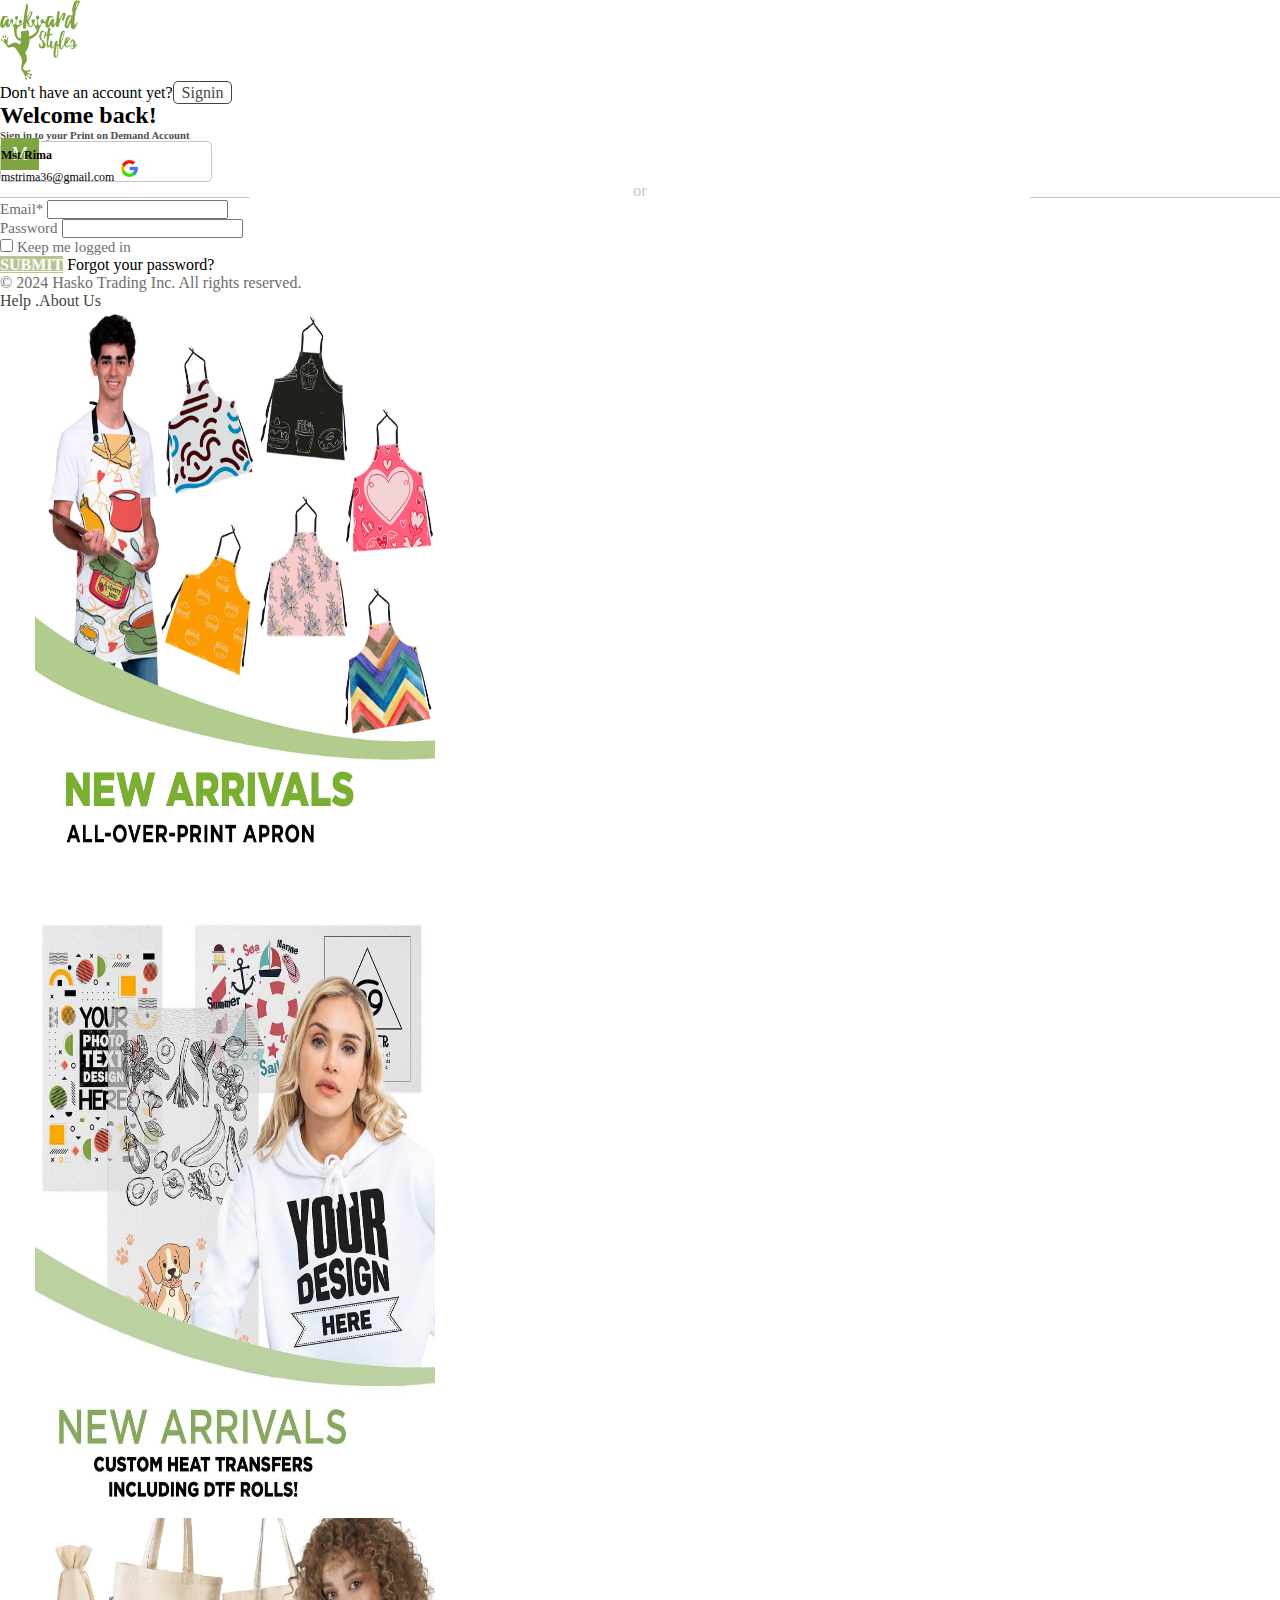
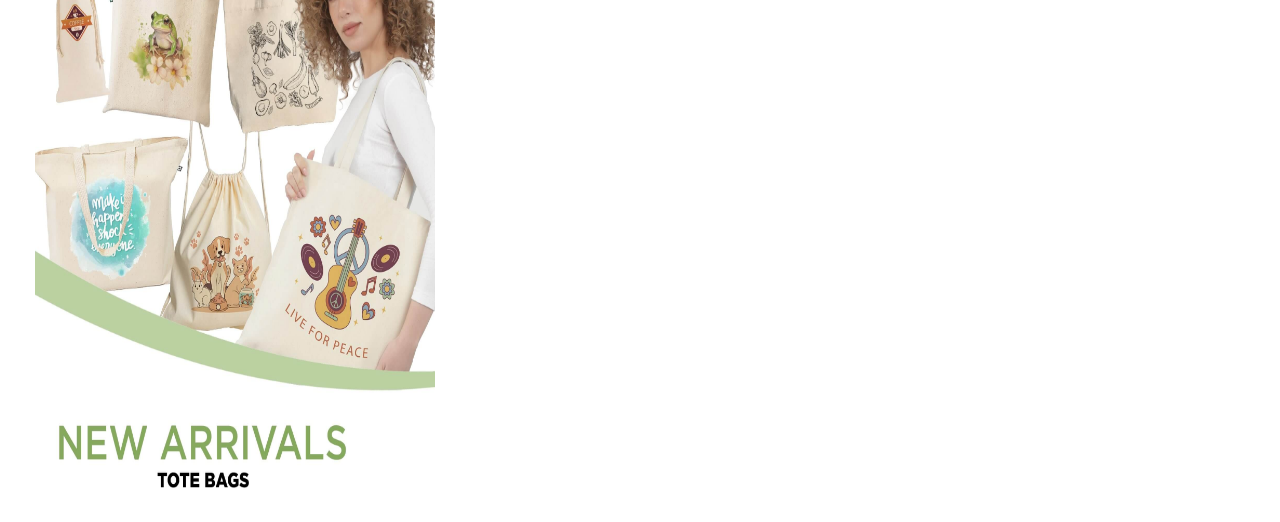
<file: pages/login.html>
<!DOCTYPE html>
<html lang="en">
<head>
    <meta charset="UTF-8">
    <meta name="viewport" content="width=device-width, initial-scale=1.0">
    <meta http-equiv="X-UA-Compatible" content="IE=edge">
    <meta name="description" content="Free Web tutorials">
    <meta name="keywords" content="HTML, CSS, JavaScript">
    <meta name="author" content="mst rima">
    <!-- google font -->
    <link rel="preconnect" href="https://fonts.googleapis.com">
    <link rel="preconnect" href="https://fonts.gstatic.com" crossorigin>
    <link href="https://fonts.googleapis.com/css2?family=Cinzel:wght@500&family=Halant:wght@500&display=swap" rel="stylesheet">
    <!-- font awosome cdn link -->
    <link rel="stylesheet" href="https://cdnjs.cloudflare.com/ajax/libs/font-awesome/6.5.1/css/all.min.css" 
    integrity="sha512-DTOQO9RWCH3ppGqcWaEA1BIZOC6xxalwEsw9c2QQeAIftl+Vegovlnee1c9QX4TctnWMn13TZye+giMm8e2LwA==" 
    crossorigin="anonymous" referrerpolicy="no-referrer" />
    <!-- google font -->
  
    <!-- bootstrap css link -->
    <link href="https://cdn.jsdelivr.net/npm/bootstrap@5.0.2/dist/css/bootstrap.min.css" rel="stylesheet"
    integrity="sha384-EVSTQN3/azprG1Anm3QDgpJLIm9Nao0Yz1ztcQTwFspd3yD65VohhpuuCOmLASjC" crossorigin="anonymous">
    <!-- css link -->
    <link rel="stylesheet" href="../css/style.css">
     <!-- bootstrap5 icon cdn -->
     <link rel="stylesheet" href="https://cdn.jsdelivr.net/npm/bootstrap-icons@1.11.3/font/bootstrap-icons.min.css">
    <title>Signin</title>
</head>
<body>
   <section id="active" class=" active-section-padding ">
      <div class="sign-up">
          <div class="row">
              <div class="col-12 col-lg-7 col-md-12 col-sm-12 pt-4">
                  <div class="row">
                      <div class="col-12 col-lg-6 col-md-6 col-sm-6">
                         <img class="ms-lg-4" src="../images/awkwardstyles-logo (1).svg" alt="" style="height: 80px; width: 80px;">
                      </div>
                      <div class="sign-up1 col-12 col-lg-6 col-md-6 col-sm-6  pt-4">
                         <p class="ms-lg-5 ps-lg-5">Don't have an account yet?<a class="ms-2" href="">Signin</a></p>
                      </div>
                  </div> 
                  <div class="container">
                      <div class="justify-content-center m-auto">
                          <h2 class="px-5 mt-5 text-center mb-3">Welcome back!</h2>
                            <h6 class="print text-center ps-lg-5 ms-lg-4 mb-5 ">Sign in to your Print on Demand Account</h6>
                            <div class=" signin1 d-flex   mt-3 justify-content-center m-auto">
                                <div class="pt-2 mx-2"><a class="rounded-circle " href="">M</a></div>
                                <div class="gmail  "> <span>Mst Rima</span> <br>  mstrima36@gmail.com
                                    <img class="mb-2" src="../images/gmailicon.jpg" alt="" style="height: 25px;width: 25px;">
                                </div>  
                           </div>
                      </div>
                      
                        <!-- contuct form -->
                              <form class="row g-3 mt-4 px-lg-5 mx-lg-5  ">
                                 <p class="line">or</p>  
                                  <div class="col-12">
                                      <label for="inputemail" class="form-label name">Email*</label>
                                      <input type="email" class="form-control" id="inputemail" >
                                  </div>
                                  <div class="col-12 mb-3">
                                     <label for="exampleInputPassword1" class="form-label name">Password</label>
                                     <input type="password" class="form-control" id="exampleInputPassword1">
                                  </div>
                                  <div class="col-12">
                                      <div class="d-flex justify-items-center">
                                          <input class="form-check-input d-block name" type="checkbox" id="gridCheck">
                                          <label class="form-check-label d-block ms-2 name " for="gridCheck">
                                            Keep me logged in
                                          </label>
                                      </div>
                                  </div>
                                  <a href="#" class="learn btn  mt-4 ">SUBMIT</a> 
                                  <a class="forget" href="">Forgot your password?</a>
                              </form>
                              <div class="row mt-4">
                                  <div class="help col-12 col-lg-8 col-md-8 col-sm-8">
                                    <p>© 2024 Hasko Trading Inc. All rights reserved.</p>
                                  </div> 
                                     
                                   <div class="help1 col-12 col-lg-4 col-md-4 col-sm-4">
                                      <div class="ms-lg-5 ps-lg-5">
                                         <a href="">Help</a>
                                         <a class="m-2" href="">.About Us</a>
                                      </div>  
                                    </div>
                             </div>   
                               
                            
               
                  </div>   
              </div>
              <div class="col-12 col-lg-5 col-md-12 col-sm-12">
                  <div class="">
                      <div id="carouselExampleSlidesOnly" class="carousel slide" data-bs-ride="carousel">
                          <div class="carousel-inner">
                              <div class="carousel-item active">
                                 <img src="../images/apron-sign.jpg" class="d-block w-100" alt="..." style="height: 600px; width: 400px;">
                              </div>
                              <div class="carousel-item">
                                 <img src="../images/new-arrivals-february-sign.jpg" class="d-block w-100" alt="..." style="height: 600px; width: 400px;">
                              </div>
                              <div class="carousel-item">
                                 <img src="../images/new-arrivals-january2-sign.jpg" class="d-block w-100" alt="..." style="height: 600px; width: 400px;">
                              </div>
                          </div>
                      </div>
                  </div>
               </div>
          </div>
      </div>
   </section> 
    <!-- javascript cdn-->
 <script src="https://cdn.jsdelivr.net/npm/bootstrap@5.0.2/dist/js/bootstrap.bundle.min.js" integrity=
 "sha384-MrcW6ZMFYlzcLA8Nl+NtUVF0sA7MsXsP1UyJoMp4YLEuNSfAP+JcXn/tWtIaxVXM" crossorigin="anonymous"></script>
</body>
</html>
</file>
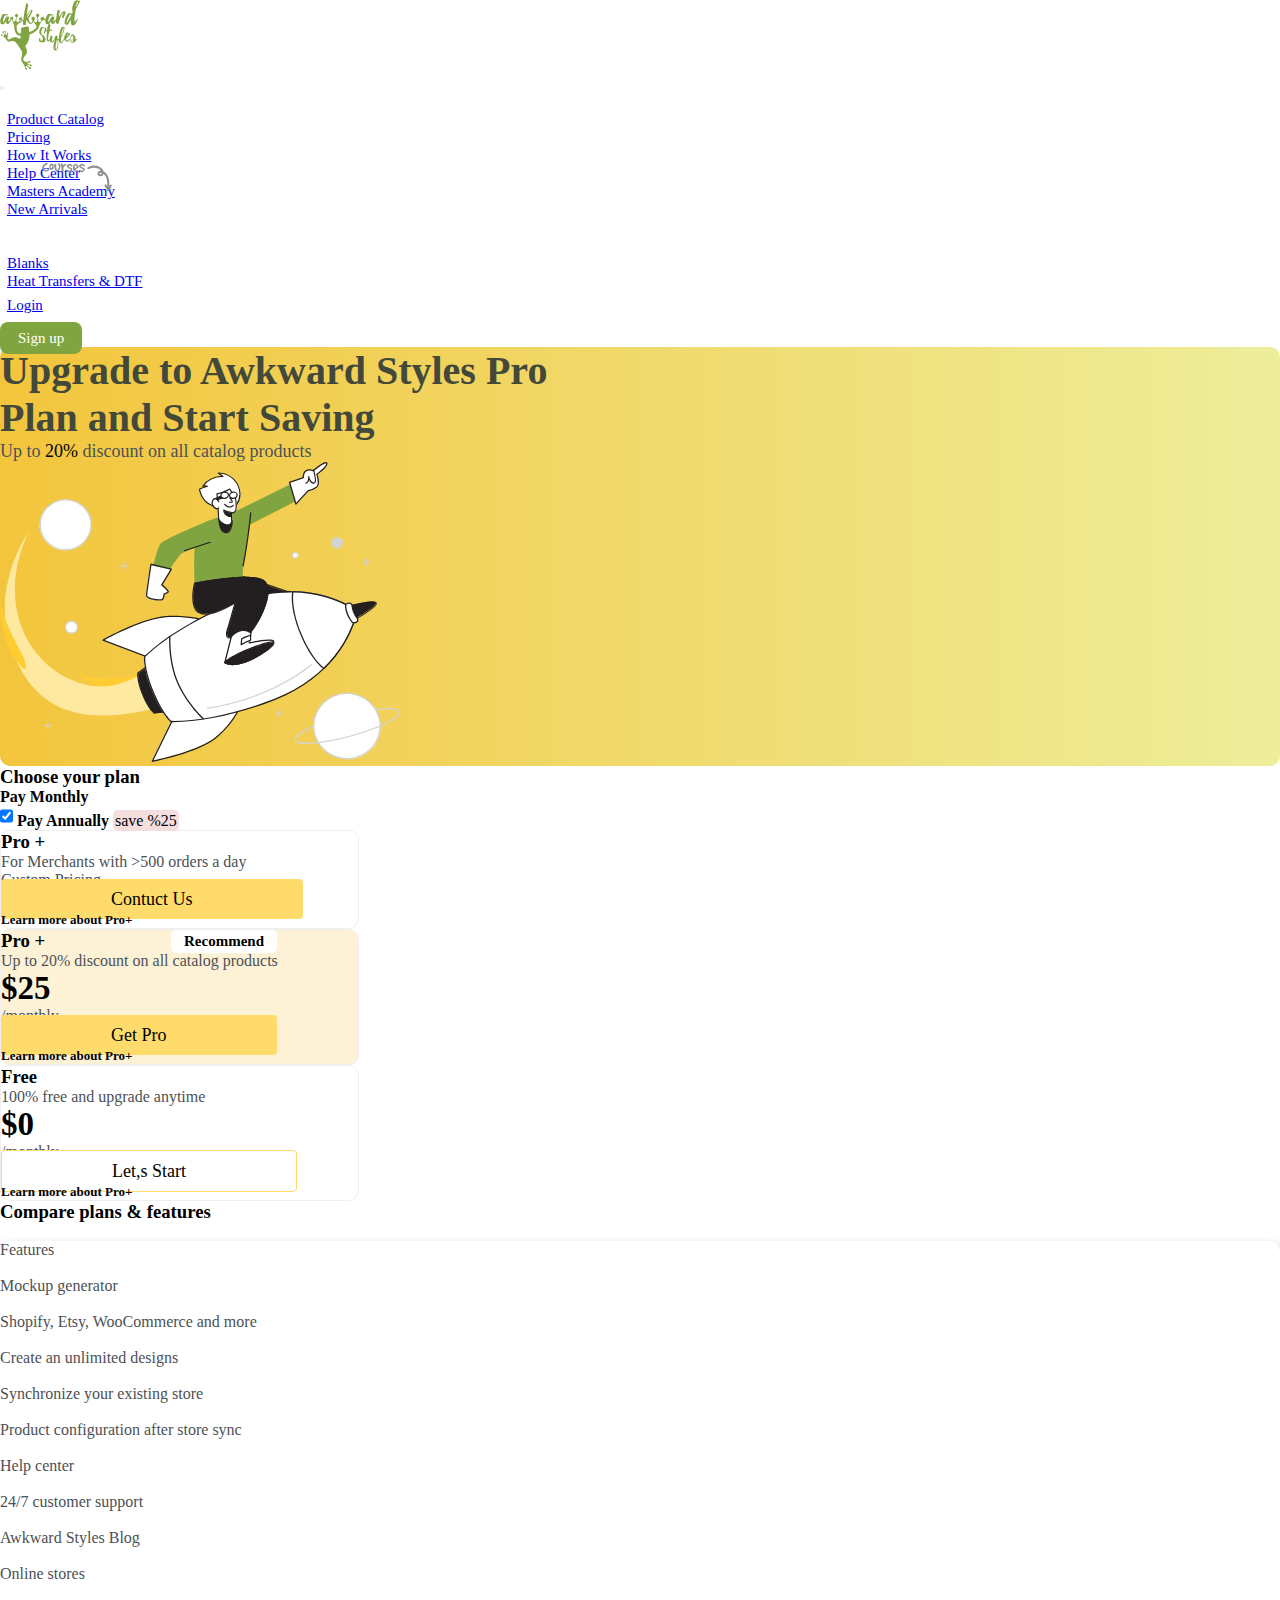
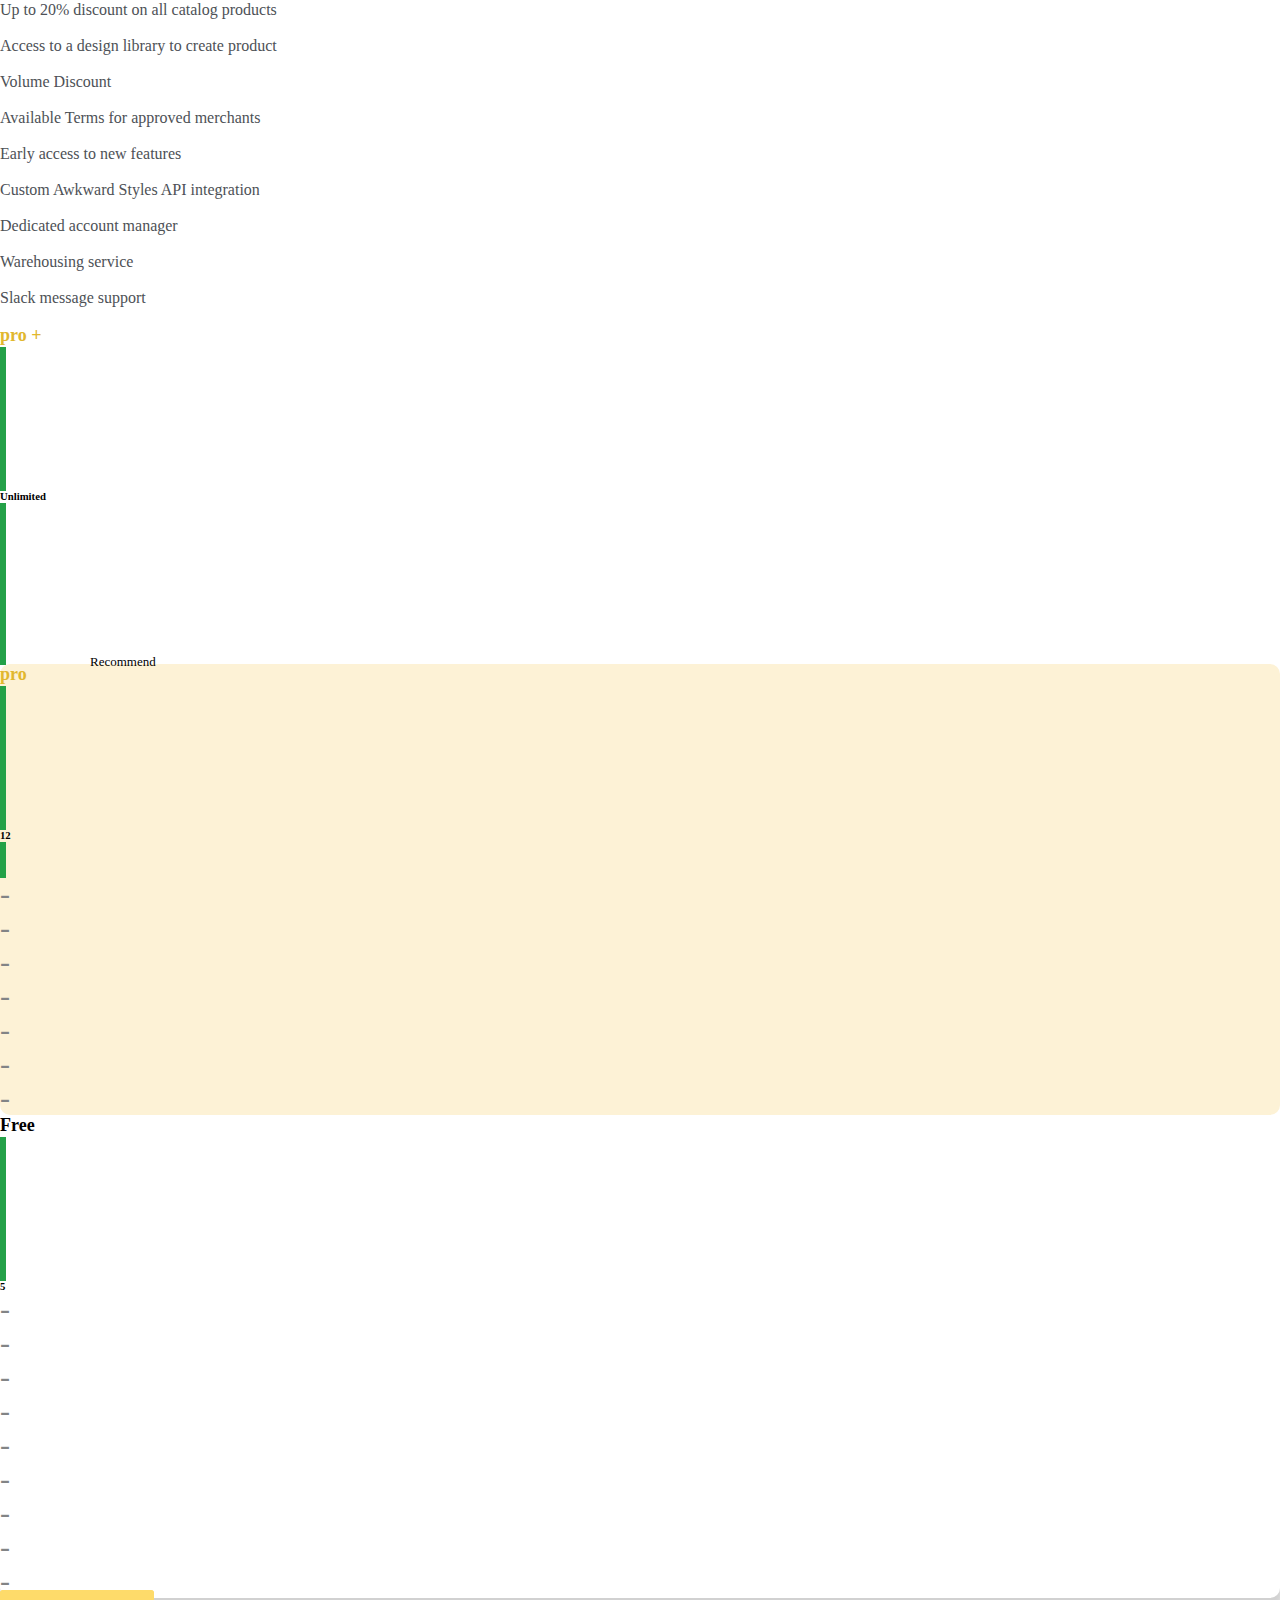
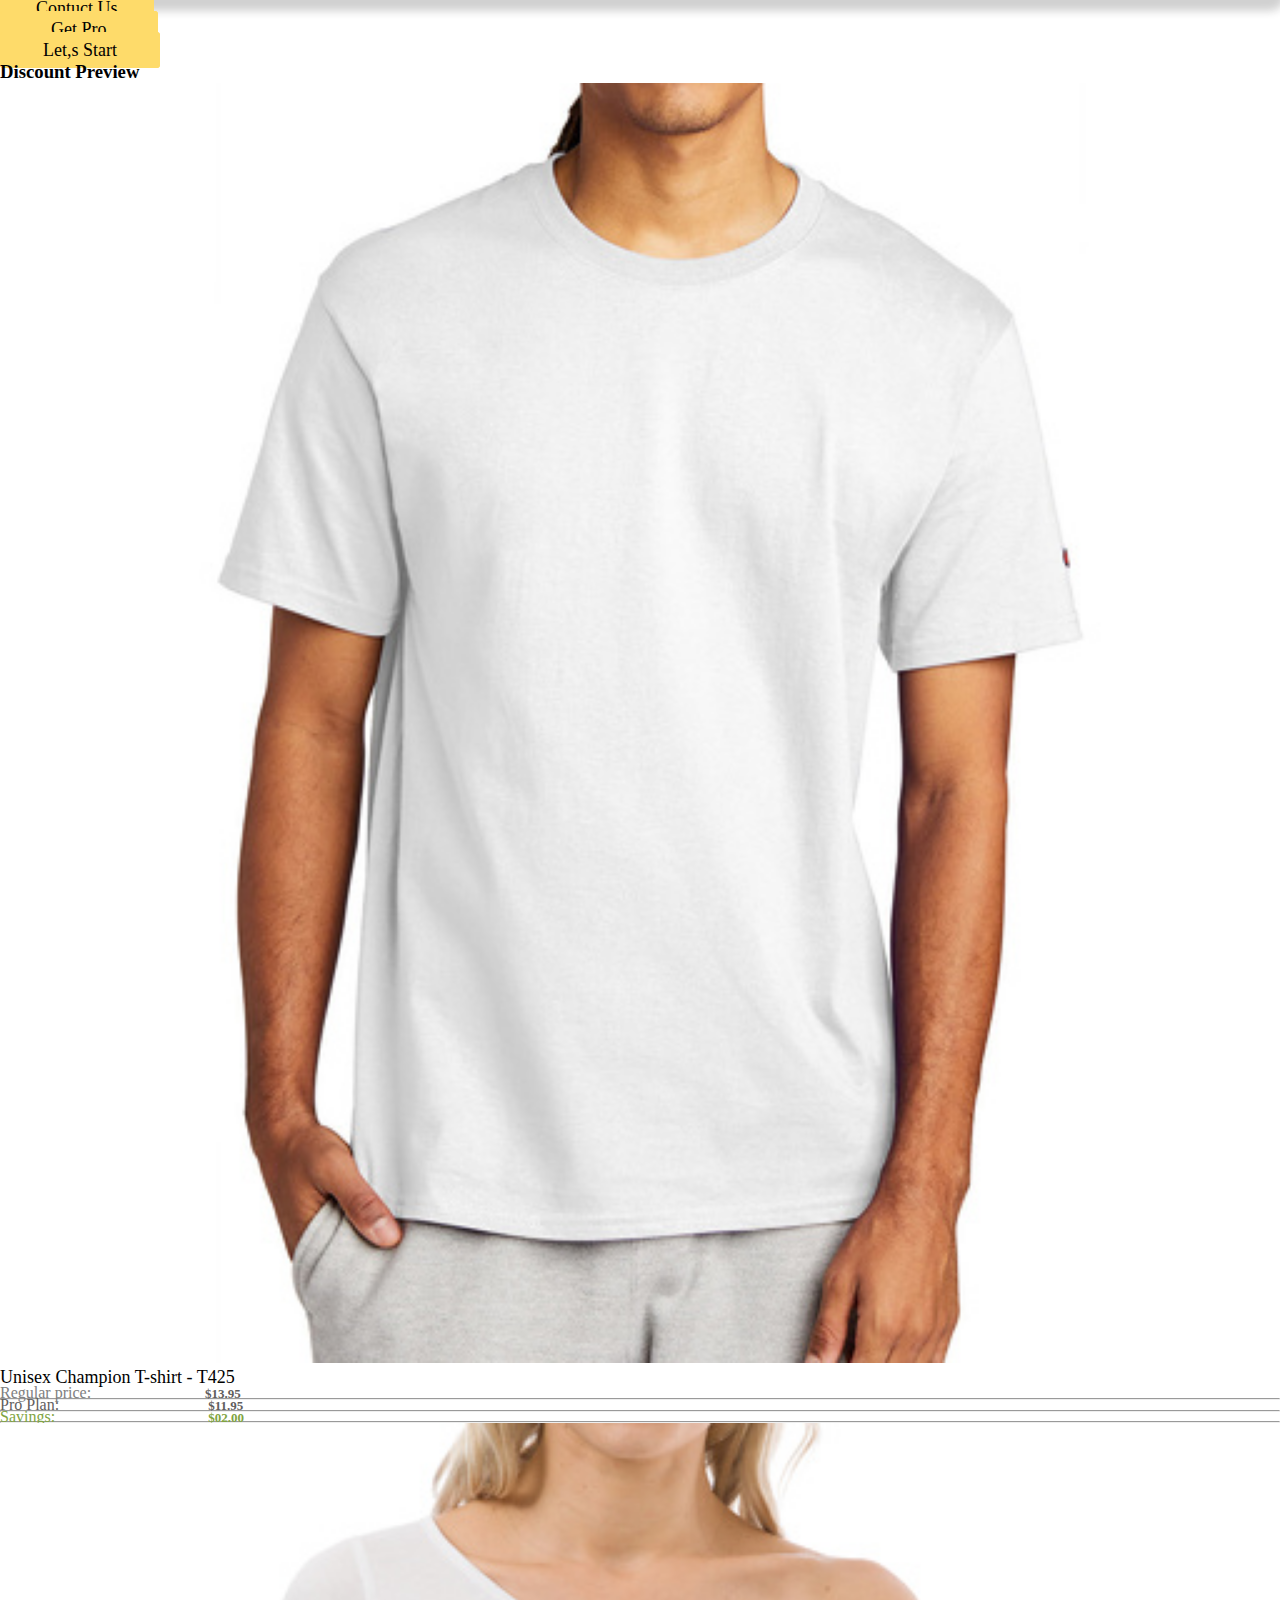
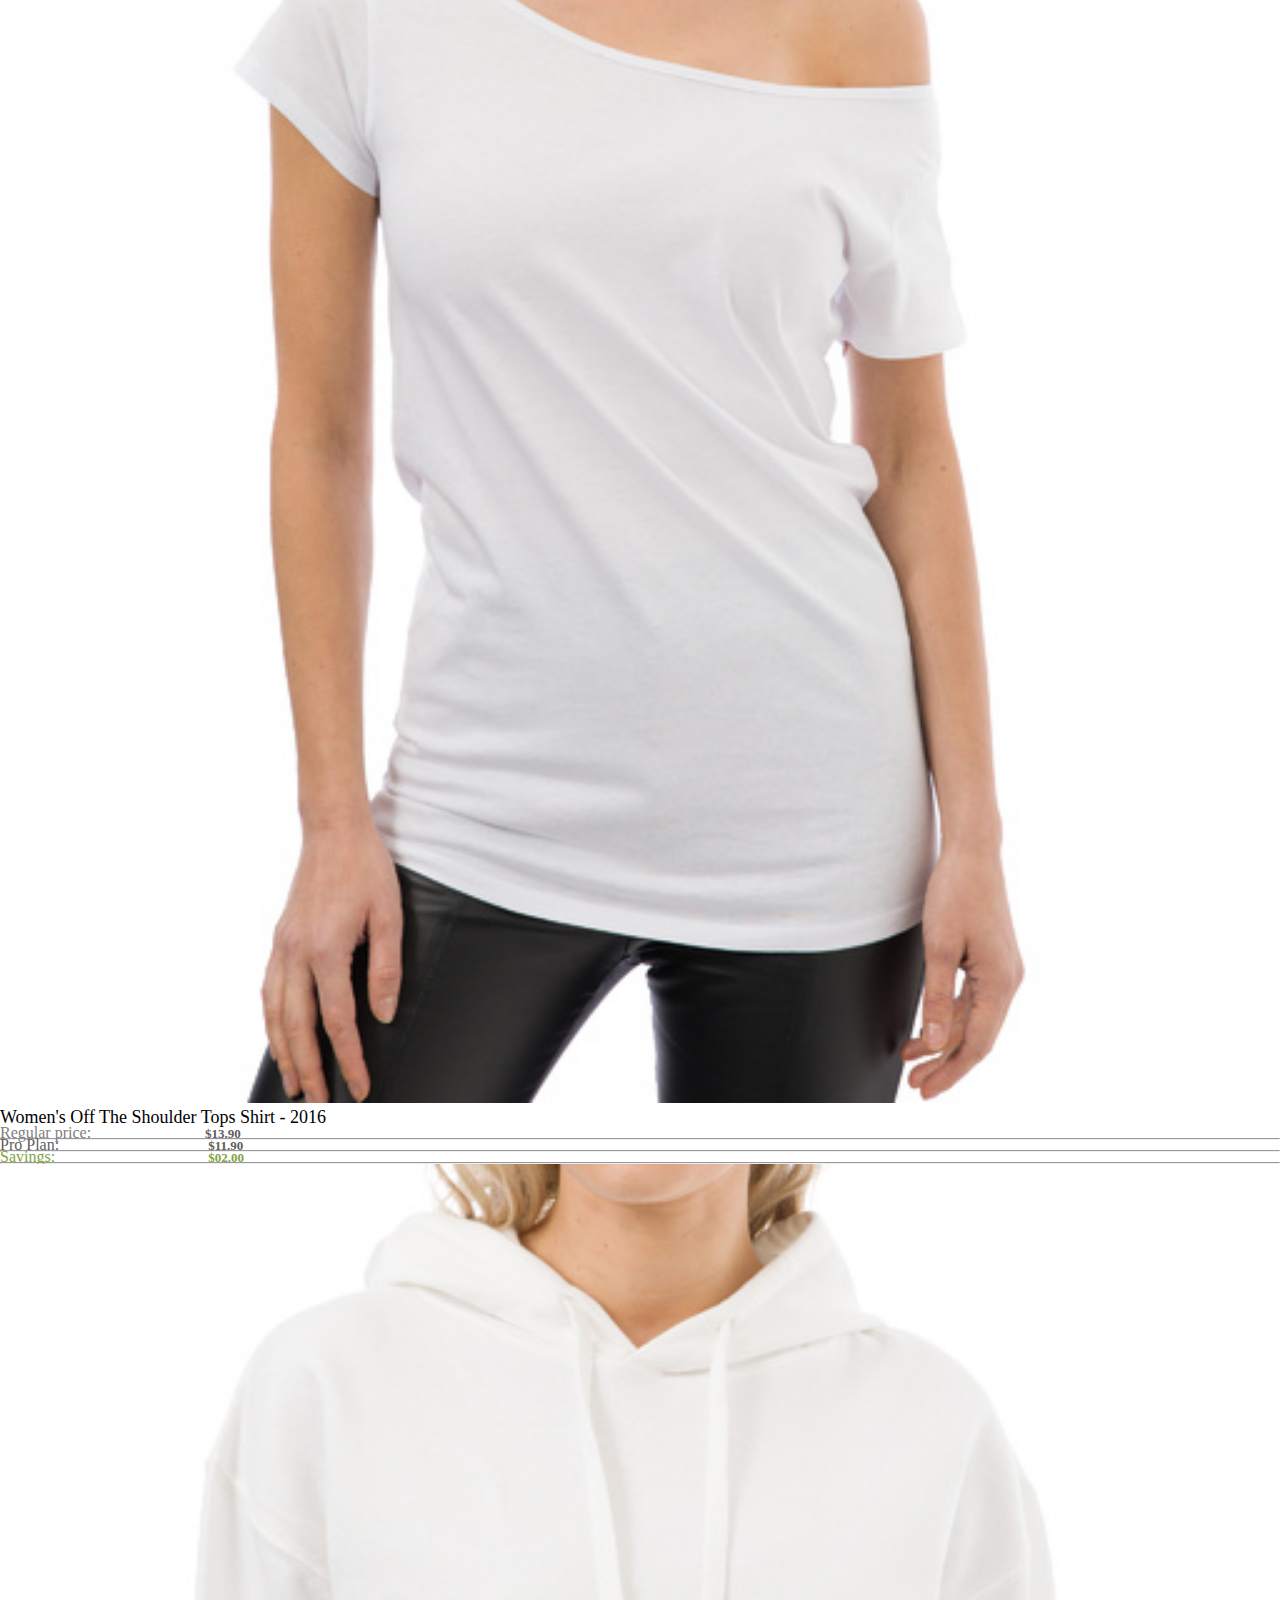
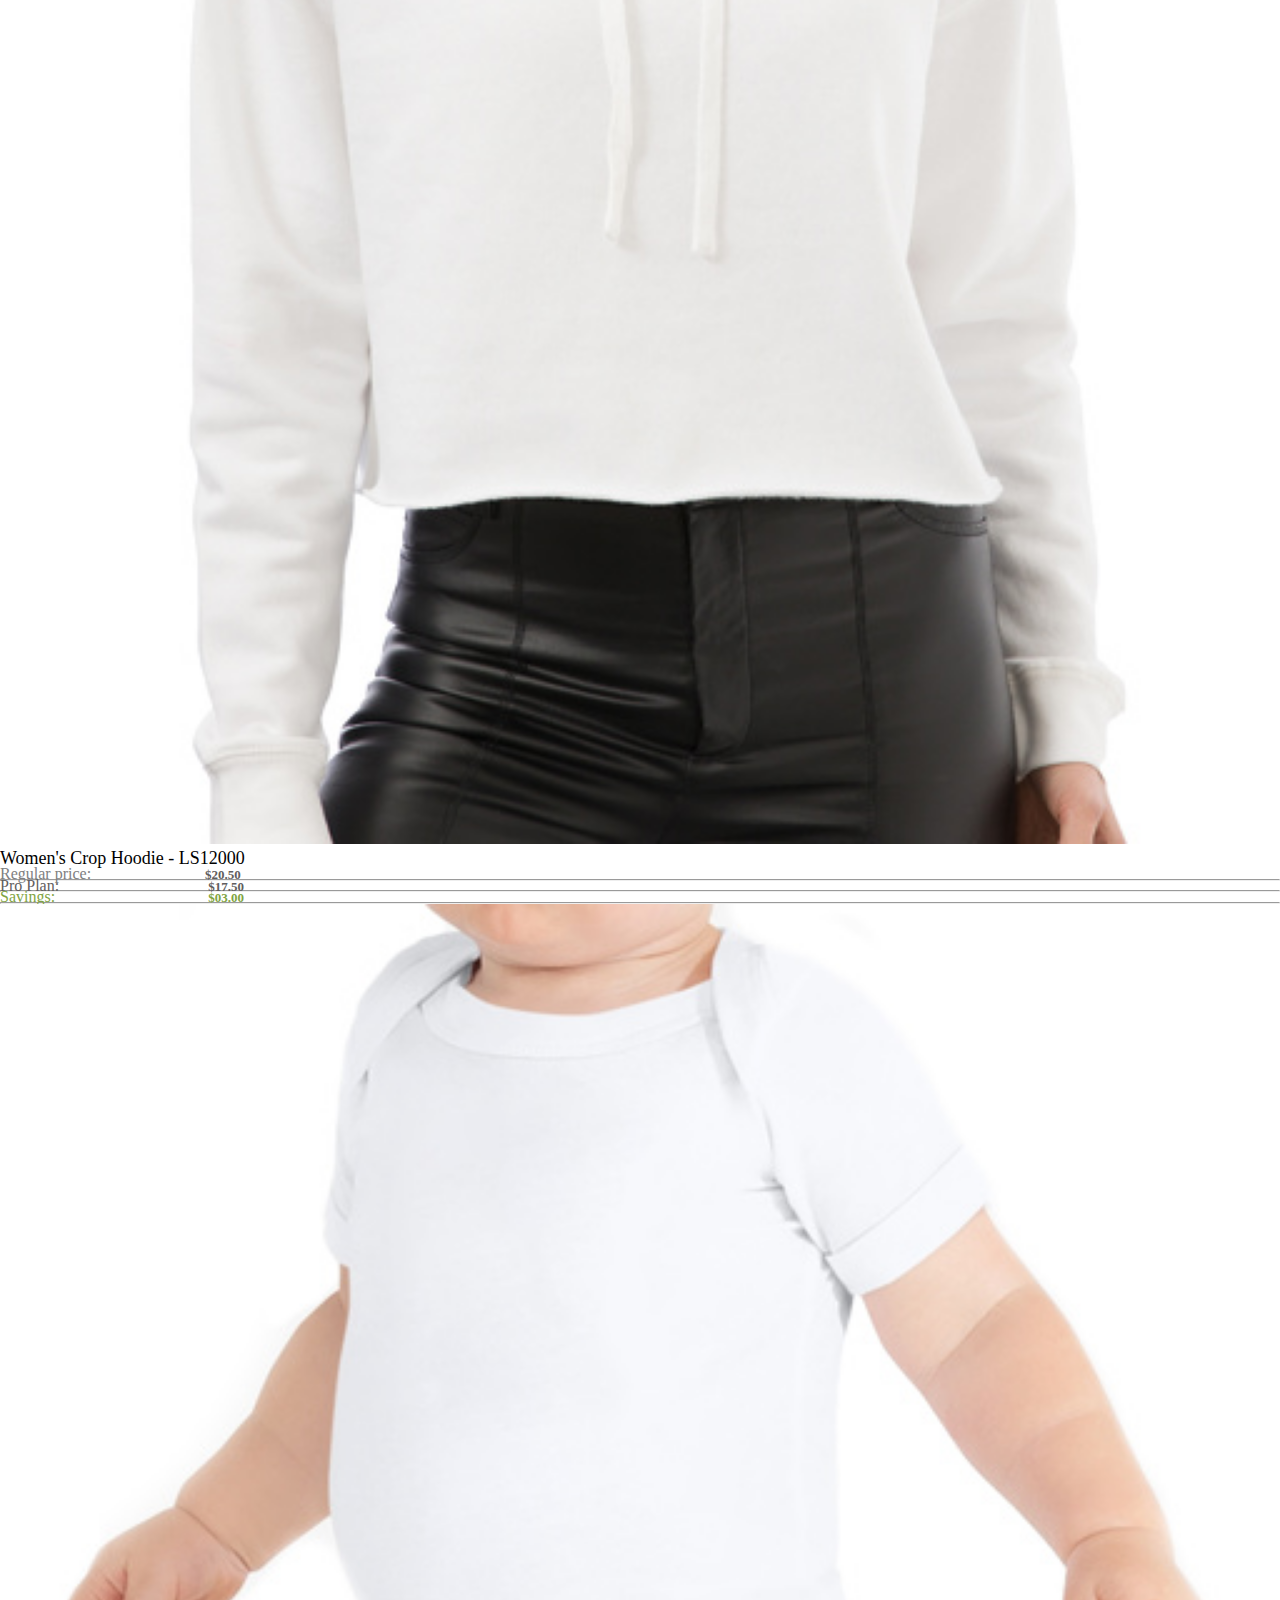
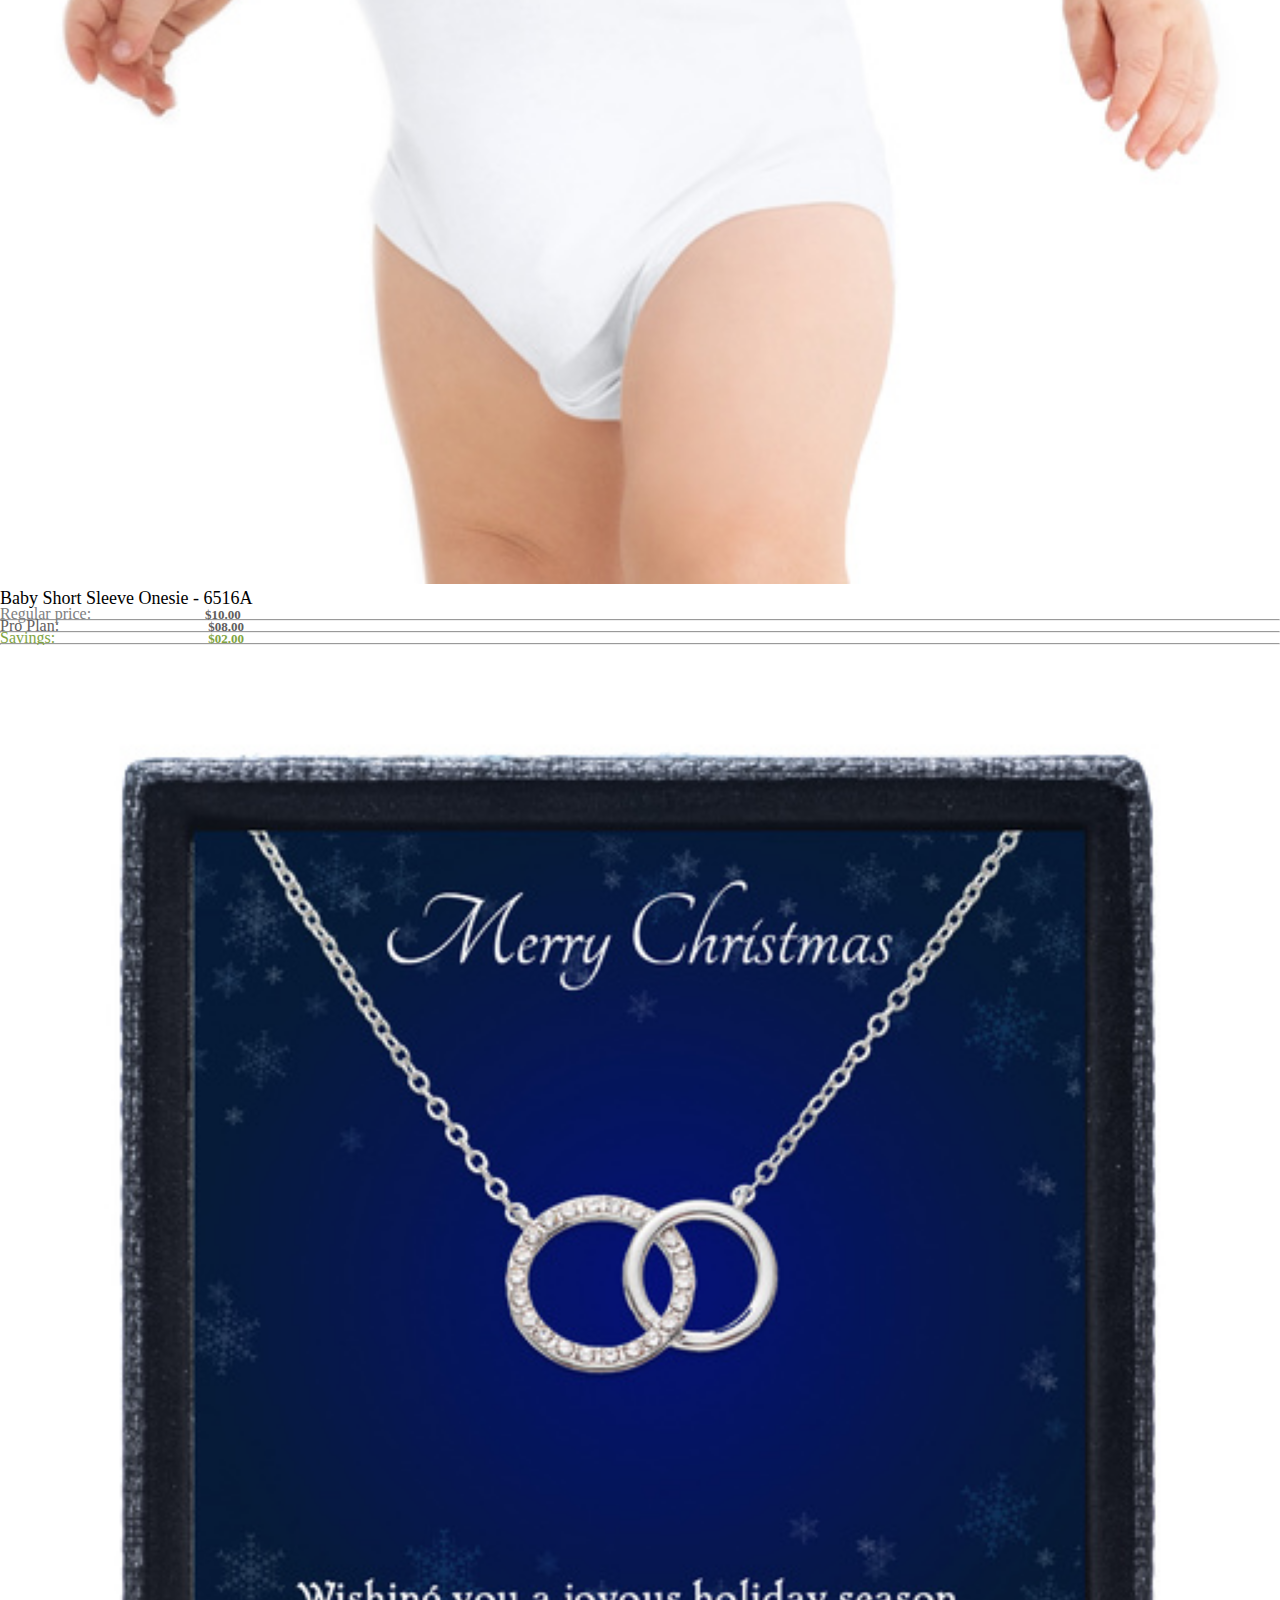
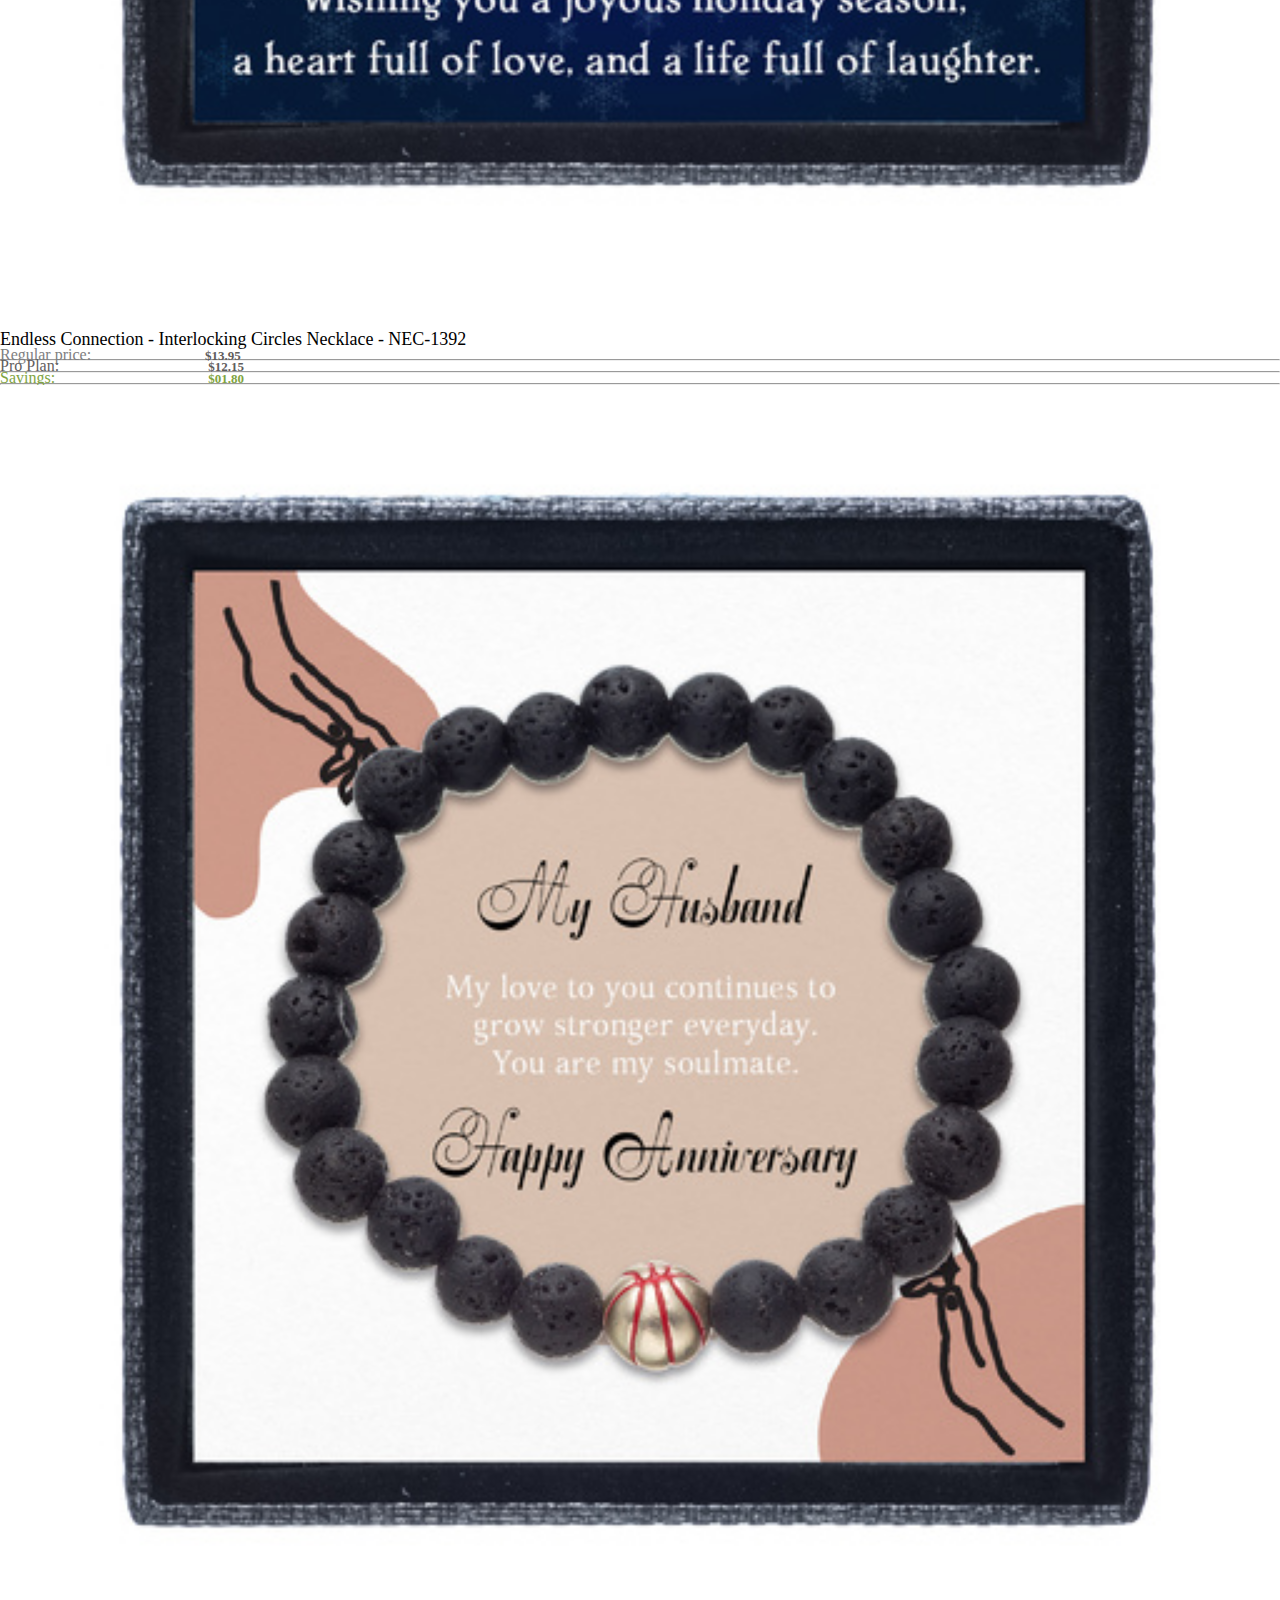
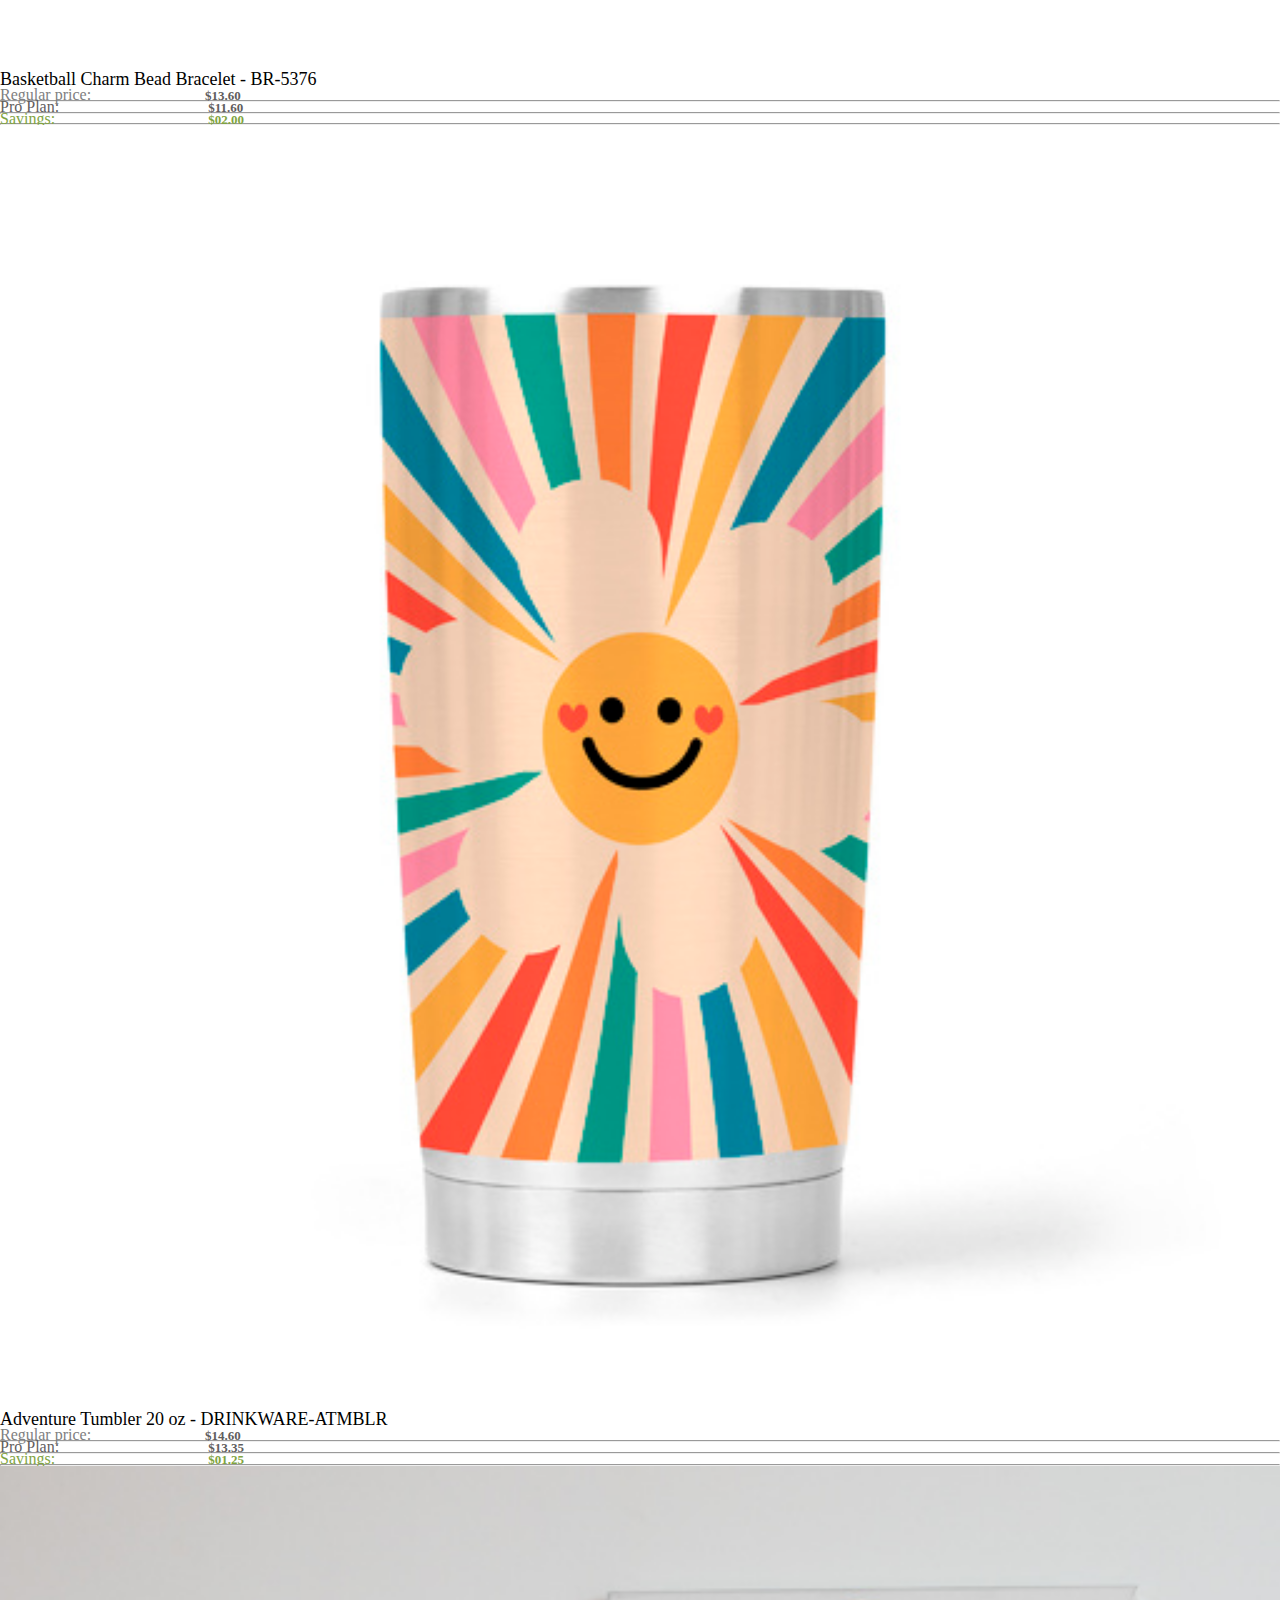
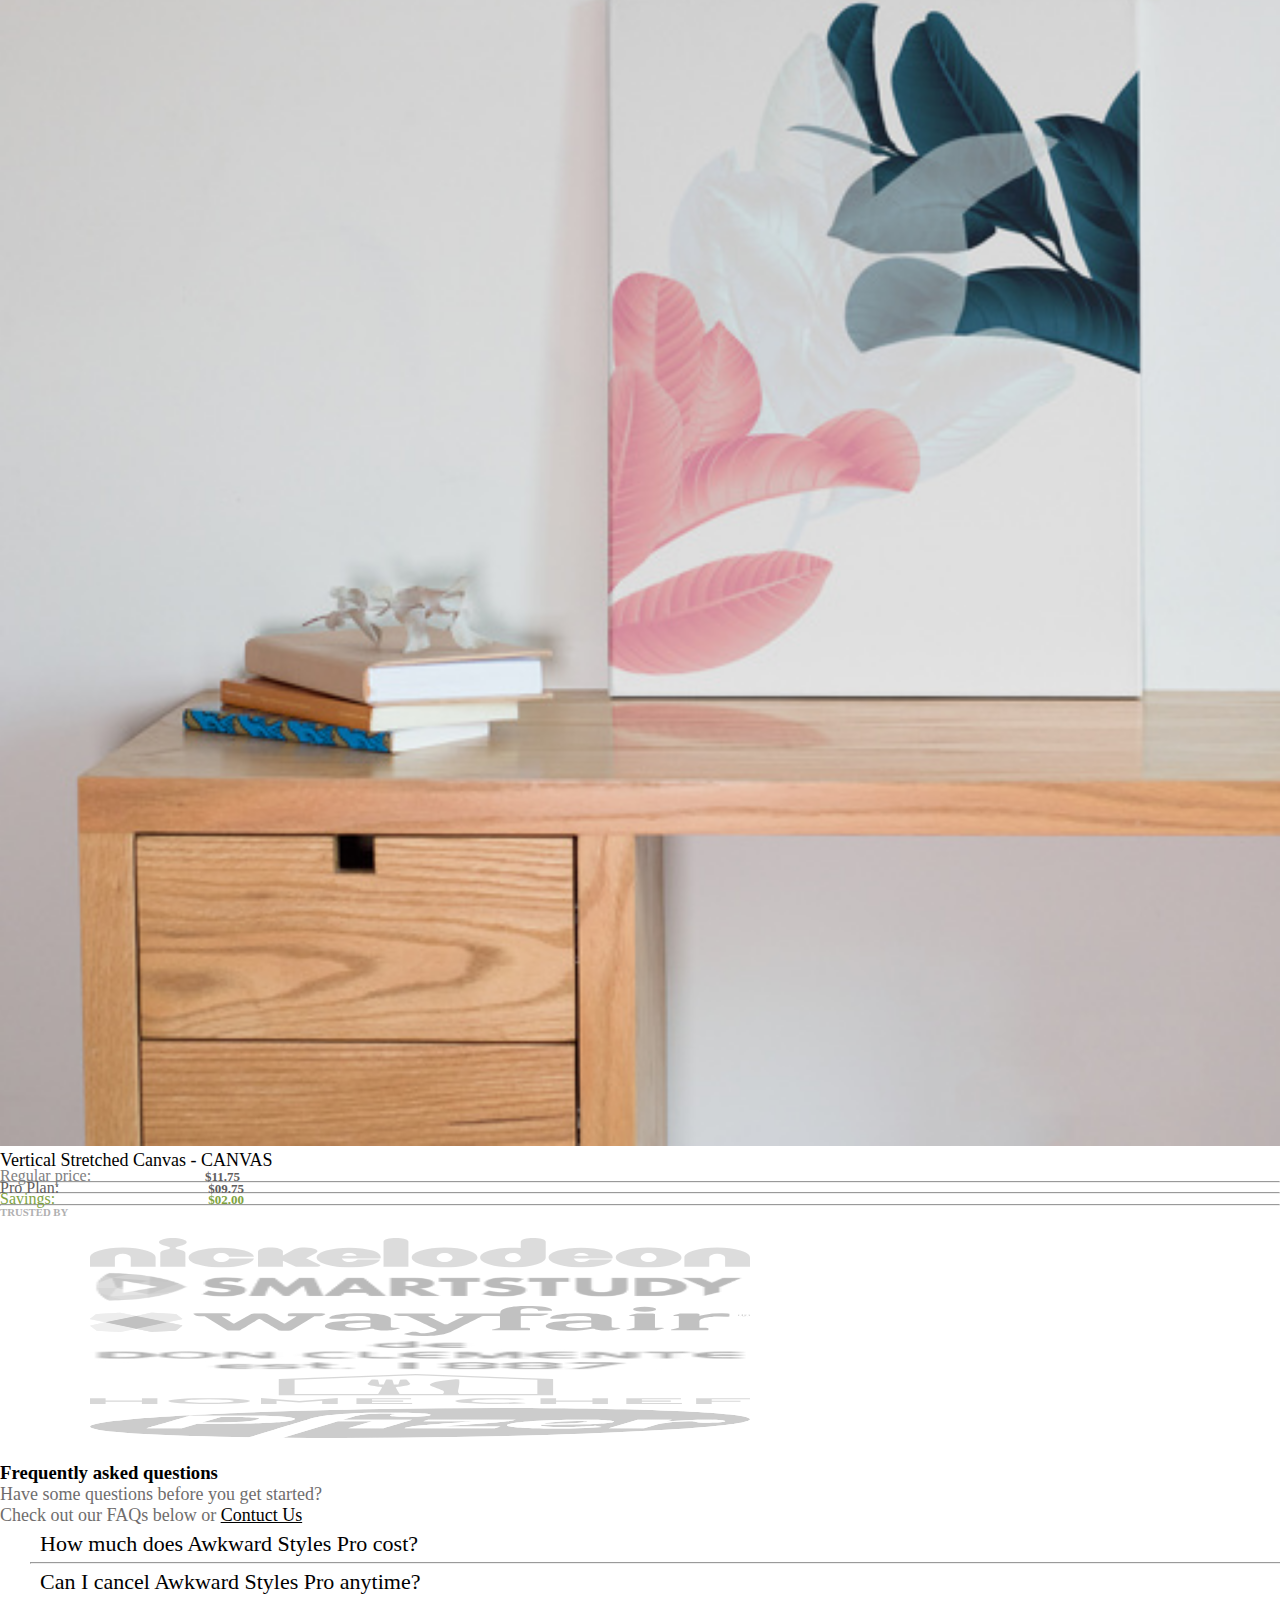
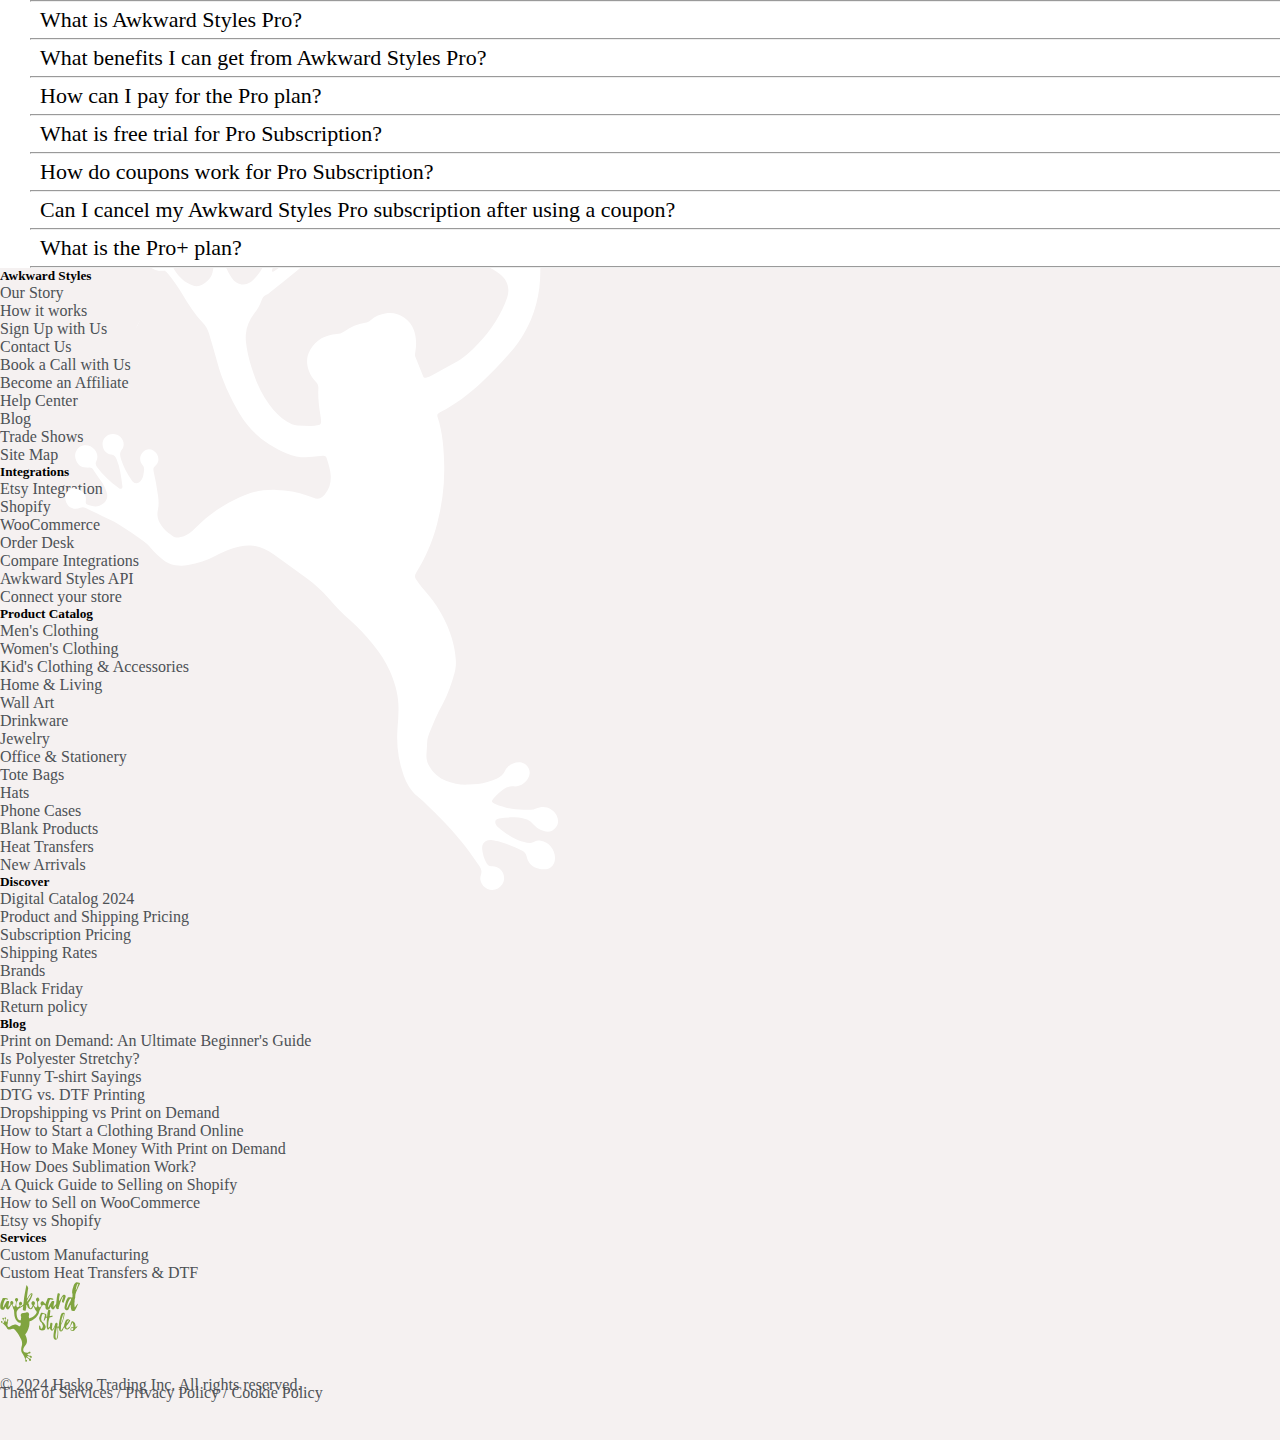
<file: pages/pricing.html>
<!DOCTYPE html>
<html lang="en">

<head>
    <meta charset="UTF-8">
    <meta name="viewport" content="width=device-width, initial-scale=1.0">
    <meta http-equiv="X-UA-Compatible" content="IE=edge">
    <meta name="description" content="Free Web tutorials">
    <meta name="keywords" content="HTML, CSS, JavaScript">
    <meta name="author" content="mst rima">
    <!-- google font -->
    <link rel="preconnect" href="https://fonts.googleapis.com">
    <link rel="preconnect" href="https://fonts.gstatic.com" crossorigin>
    <link href="https://fonts.googleapis.com/css2?family=Cinzel:wght@500&family=Halant:wght@500&display=swap"
        rel="stylesheet">
    <!-- font awosome cdn link -->
    <link rel="stylesheet" href="https://cdnjs.cloudflare.com/ajax/libs/font-awesome/6.5.1/css/all.min.css"
        integrity="sha512-DTOQO9RWCH3ppGqcWaEA1BIZOC6xxalwEsw9c2QQeAIftl+Vegovlnee1c9QX4TctnWMn13TZye+giMm8e2LwA=="
        crossorigin="anonymous" referrerpolicy="no-referrer" />
    <!-- google font -->

    <!-- bootstrap css link -->
    <link href="https://cdn.jsdelivr.net/npm/bootstrap@5.0.2/dist/css/bootstrap.min.css" rel="stylesheet"
        integrity="sha384-EVSTQN3/azprG1Anm3QDgpJLIm9Nao0Yz1ztcQTwFspd3yD65VohhpuuCOmLASjC" crossorigin="anonymous">
    <!-- css link -->
    <link rel="stylesheet" href="../css/style.css">
    <!-- bootstrap5 icon cdn -->
    <link rel="stylesheet" href="https://cdn.jsdelivr.net/npm/bootstrap-icons@1.11.3/font/bootstrap-icons.min.css">
    <title>pricing</title>
</head>

<body>
    <!-- navbar -->
    <div class="bg-white ">
        <div class="header d-flex p-3">
            <div>
                <a href="">
                    <img src="../images/awkwardstyles-logo (1).svg" alt="" Styles" tabindex="-1" width="80" height="70">
                </a>
            </div>
            <div>
                <nav class="navbar navbar-expand-lg navbar-light  ">
                    <div class="container-fluid">
                        <button class="navbar-toggler" type="button" data-bs-toggle="collapse"
                            data-bs-target="#navbarSupportedContent" aria-controls="navbarSupportedContent"
                            aria-expanded="false" aria-label="Toggle navigation">
                            <span class="navbar-toggler-icon"></span>
                        </button>
                        <div class="collapse navbar-collapse" id="navbarSupportedContent">
                            <ul class="navbar-nav me-auto mb-2 mb-lg-0 d-flex flex-wrap">
                                <li class="nav-item">
                                    <a class="nav-link active" aria-current="page" href="#"></a>
                                </li>
                                <li class="nav-item">
                                    <a class="nav-link active" aria-current="page"
                                        href="../pages/product-catalog.html">Product Catalog</a>
                                </li>
                                <li class="nav-item">
                                    <a class="nav-link active" aria-current="page"
                                        href="../pages/pricing.html">Pricing</a>
                                </li>
                                <li class="nav-item">
                                    <a class="nav-link active" aria-current="page" href="#">How It Works</a>
                                </li>
                                <li class="nav-item">
                                    <a class="nav-link active" aria-current="page" href="#">Help Center</a>
                                </li>
                                <li class="nav-item">
                                    <a class="header-icon1 nav-link active pb-3" aria-current="page" href="#">Masters
                                        Academy
                                        <div class="header-icon"><img src="../images/academy-courses.svg" alt=""></div>
                                    </a>
                                </li>
                                <li class="nav-item">
                                    <a class="nav-link active" aria-current="page" href="#">New Arrivals</a>
                                </li><br> <br>
                                <li class="nav-item">
                                    <a class="nav-link active" aria-current="page" href="#">Blanks</a>
                                </li>
                                <li class="nav-item">
                                    <a class="nav-link active" aria-current="page" href="#">Heat Transfers & DTF</a>
                                </li>
                                <div class="ms-lg-5 ms-md-3 d-flex">
                                    <li class=" login">
                                        <a class="nav-link active" aria-current="page"
                                            href="../pages/login.html">Login</a>
                                    </li>
                                    <div class="ms-3 Sign"><a href="../pages/signin.html">Sign up</a></div>
                                </div>
                            </ul>
                        </div>
                    </div>
                </nav>
            </div>
        </div>
    </div>
    <!-- section1 -->
    <section>
        <div class="container">
            <div class="backround-img3">
                <div class="row ">
                    <div class="col-12 col-lg-7 col-md-12 col-sm-12 rocket1 ">
                        <h2 class="pt-5 ps-lg-5">Upgrade to Awkward Styles Pro <br>
                            Plan and Start Saving</h2>
                        <p class="pt-3 ps-lg-5">Up to <span>20%</span> discount on all catalog products</p>
                    </div>
                    <div class="col-12 col-lg-5 col-md-12 col-sm-12 ">
                        <div class="rocket"><img class="pb-3" src="../images/rocket-boy (1).svg" alt=""
                                style=" height: 300px; width: 400px;"></div>
                    </div>
                </div>
            </div>
            <!-- section2 -->
            <div class="mt-5">
                <h3>Choose your plan</h3>
                <div>
                    <div class="d-flex mt-3">
                        <div class="switch1">
                            <p>Pay Monthly</p>
                        </div>
                        <div class="form-check form-switch mx-2 switch">
                            <input class="form-check-input bg-dark broder-none" type="checkbox"
                                id="flexSwitchCheckChecked" checked>
                            <label class="form-check-label" for="flexSwitchCheckChecked">Pay Annually <a href="#">save
                                    %25</a></label>
                        </div>
                    </div>
                </div>
            </div>
            <div class="row">
                <div class="col-12 col-lg-4 col-md-12 col-sm-12 pro my-4 m-2">
                    <div class="p-3  pro1">
                        <h3 class="mb-4">Pro + </h3>
                        <p class="mb-5">For Merchants with >500 orders a day</p>
                        <p class="mb-4">Custom Pricing</p>
                        <div class="pro2 "><a href="#">Contuct Us</a></div>

                        <div class=" pro3 mt-4">
                            <a href="#">Learn more about Pro+</a>

                        </div>
                    </div>

                </div>
                <div class="col-12 col-lg-4 col-md-12 col-sm-12 pro pro4 my-4  m-3">
                    <div class="p-3 pro1 ">
                        <div class="pro5">
                            <h3 class="mb-2">Pro + </h3>
                            <div class="pro6">
                                <p><i class="fa-solid fa-star me-2"></i>Recommend</p>
                            </div>
                        </div>
                        <p class="mb-5">Up to 20% discount on all catalog products</p>
                        <div class="d-flex">
                            <div>
                                <h2 class="mb-4">$25</h2>
                            </div>
                            <div>
                                <p class="m-2">/monthly</p>
                            </div>
                        </div>
                        <div class="pro2 "><a href="#">Get Pro</a></div>
                        <div class=" pro3 mt-4">
                            <a href="#">Learn more about Pro+</a>

                        </div>
                    </div>

                </div>
                <div class="col-12 col-lg-4 col-md-12 col-sm-12 pro my-4 m-2 ">
                    <div class="p-3 pro1 ">
                        <h3 class="mb-2">Free</h3>
                        <p class="mb-5">100% free and upgrade anytime</p>
                        <div class="d-flex">
                            <div>
                                <h2 class="mb-4">$0</h2>
                            </div>
                            <div>
                                <p class="m-2">/monthly</p>
                            </div>
                        </div>
                        <div class="pro7 "><a href="#">Let,s Start</a></div>

                        <div class=" pro3 mt-4">
                            <a href="#">Learn more about Pro+</a>

                        </div>
                    </div>

                </div>
            </div>
        </div>
    </section>

    <!-- section3 -->

    <section class="my-5">
        <div class="container">
            <div class="row">
                <div class="col-md-12">
                    <div class=" leaders siction-header  ">
                        <h3>Compare plans & features</h3>
                    </div>
                </div>
            </div>
            <div class="row feature mt-5">
                <div class="col-12 col-lg-4 col-md-6 col-sm-12  feature1">
                    <div>
                        <ul class="feature2 mt-4">
                            <li>Features</li>
                            <li>Mockup generator</li>
                            <li>Shopify, Etsy, WooCommerce and more</li>
                            <li>Create an unlimited designs</li>
                            <li>Synchronize your existing store</li>
                            <li>Product configuration after store sync</li>
                            <li>Help center</li>
                            <li>24/7 customer support</li>
                            <li>Awkward Styles Blog</li>
                            <li>Online stores</li>
                            <li>Up to 20% discount on all catalog products</li>
                            <li>Access to a design library to create product</li>
                            <li>Volume Discount</li>
                            <li>Available Terms for approved merchants</li>
                            <li>Early access to new features</li>
                            <li>Custom Awkward Styles API integration</li>
                            <li>Dedicated account manager</li>
                            <li>Warehousing service</li>
                            <li>Slack message support</li>
                        </ul>
                    </div>
                </div>
                <div class="col-12 col-lg-2 col-md-6 col-sm-12 text-center">
                    <div class=" check p-4">
                        <h6 class="check4 ms-4">pro +</h6>
                        <ul class="feature3">
                            <li><i class="fa-solid fa-check rounded-circle mt-4"></i></li>
                            <li><i class="fa-solid fa-check rounded-circle mt-4"></i></li>
                            <li><i class="fa-solid fa-check rounded-circle mt-4"></i></li>
                            <li><i class="fa-solid fa-check rounded-circle mt-4"></i></li>
                            <li><i class="fa-solid fa-check rounded-circle mt-4"></i></li>
                            <li><i class="fa-solid fa-check rounded-circle mt-4"></i></li>
                            <li><i class="fa-solid fa-check rounded-circle mt-4"></i></li>
                            <li><i class="fa-solid fa-check rounded-circle mt-4"></i></li>
                        </ul>
                        <h6 class="ms-4">Unlimited</h6>
                        <ul class="feature3">
                            <li><i class="fa-solid fa-check rounded-circle mt-4"></i></li>
                            <li><i class="fa-solid fa-check rounded-circle mt-4"></i></li>
                            <li><i class="fa-solid fa-check rounded-circle mt-4"></i></li>
                            <li><i class="fa-solid fa-check rounded-circle mt-4"></i></li>
                            <li><i class="fa-solid fa-check rounded-circle mt-4"></i></li>
                            <li><i class="fa-solid fa-check rounded-circle mt-4"></i></li>
                            <li><i class="fa-solid fa-check rounded-circle mt-4"></i></li>
                            <li><i class="fa-solid fa-check rounded-circle mt-4"></i></li>
                            <li><i class="fa-solid fa-check rounded-circle mt-4"></i></li>
                        </ul>
                    </div>
                </div>
                <div class="col-12 col-lg-3 col-md-6 col-sm-12 check2 text-center">

                    <div class=" recommend ">
                        <p class="mb-4 text-center"><i class="fa-solid fa-star me-2"></i>Recommend</p>
                    </div>
                    <div class="check p-4">
                        <h6 class="ms-4 check4">pro</h6>
                        <ul class="feature3">
                            <li><i class="fa-solid fa-check rounded-circle mt-4"></i></li>
                            <li><i class="fa-solid fa-check rounded-circle mt-4"></i></li>
                            <li><i class="fa-solid fa-check rounded-circle mt-4"></i></li>
                            <li><i class="fa-solid fa-check rounded-circle mt-4"></i></li>
                            <li><i class="fa-solid fa-check rounded-circle mt-4"></i></li>
                            <li><i class="fa-solid fa-check rounded-circle mt-4"></i></li>
                            <li><i class="fa-solid fa-check rounded-circle mt-4"></i></li>
                            <li><i class="fa-solid fa-check rounded-circle mt-4"></i></li>
                        </ul>
                        <h6 class="ms-4">12</h6>
                        <ul class="feature3">
                            <li><i class="fa-solid fa-check rounded-circle mt-4"></i></li>
                            <li><i class="fa-solid fa-check rounded-circle mt-4"></i></li>
                            <li class="feature4">-</li>
                            <li class="feature4">-</li>
                            <li class="feature4">-</li>
                            <li class="feature4">-</li>
                            <li class="feature4">-</li>
                            <li class="feature4">-</li>
                            <li class="feature4">-</li>

                        </ul>
                    </div>
                </div>
                <div class="col-12 col-lg-3 col-md-6 col-sm-12 text-center">
                    <div class=" check p-4">
                        <h6 class="ms-4 check3">Free</h6>
                        <ul class="feature3">
                            <li><i class="fa-solid fa-check rounded-circle mt-4"></i></li>
                            <li><i class="fa-solid fa-check rounded-circle mt-4"></i></li>
                            <li><i class="fa-solid fa-check rounded-circle mt-4"></i></li>
                            <li><i class="fa-solid fa-check rounded-circle mt-4"></i></li>
                            <li><i class="fa-solid fa-check rounded-circle mt-4"></i></li>
                            <li><i class="fa-solid fa-check rounded-circle mt-4"></i></li>
                            <li><i class="fa-solid fa-check rounded-circle  mt-4"></i></li>
                            <li><i class="fa-solid fa-check rounded-circle  mt-4"></i></li>
                        </ul>
                        <h6 class="ms-4">5</h6>
                        <ul class="feature4">
                            <li class="feature4">-</li>
                            <li class="feature4">-</li>
                            <li class="feature4">-</li>
                            <li class="feature4">-</li>
                            <li class="feature4">-</li>
                            <li class="feature4">-</li>
                            <li class="feature4">-</li>
                            <li class="feature4">-</li>
                            <li class="feature4">-</li>

                        </ul>
                    </div>
                </div>

            </div>
            <div class="row mt-4">
                <div class="col-12 col-lg-4 col-md-6 col-sm-12"></div>
                <div class="col-12 col-lg-2 col-md-6 col-sm-12  text-center get  ">
                    <a class="mb-sm-5" href="">Contuct Us</a>
                </div>
                <div class="col-12 col-lg-3 col-md-6 col-sm-12 text-center get1">
                    <a class="mb-sm-5 " href="">Get Pro</a>
                </div>
                <div class="col-12 col-lg-3 col-md-6 col-sm-12 text-center get2 ">
                    <a class="mb-sm-5 " href="">Let,s Start</a>
                </div>

            </div>
        </div>
    </section>
    <!-- section4 -->
    <section>
        <div class="container">
            <div class="row">
                <div class="col-md-12">
                    <div class=" leaders siction-header  ">
                        <h3>Discount Preview</h3>
                    </div>
                </div>
            </div>
            <div class="row">
                <div class="col-12 col-lg-3 col-md-6 col-sm-12 ">
                    <div class="boy mb-4">
                        <img src="../images/62.jpg" alt="">

                    </div>
                    <div class="boy1 mb-5">
                        <a href="">Unisex Champion T-shirt - T425</a>
                    </div>
                    <div class="discount-item  ">

                        <div class=" dis">Regular price: <span>$13.95</span></div>
                        <hr>
                    </div>

                    <div class="discount-item ">
                        <div class=" dis1">Pro Plan: <span>$11.95</span></div>
                        <hr>
                    </div>

                    <div class="discount-item ">
                        <div class=" dis2">Savings: <span>$02.00</span></div>
                        <hr>
                    </div>

                </div>
                <div class="col-12 col-lg-3 col-md-6 col-sm-12 ">
                    <div class="boy mb-4">
                        <img src="../images/5.jpg" alt="">

                    </div>
                    <div class="boy1 mb-4">
                        <a href="">Women's Off The Shoulder Tops Shirt - 2016</a>
                    </div>
                    <div class="discount-item ">

                        <div class=" dis">Regular price: <span>$13.90</span></div>
                        <hr>
                    </div>

                    <div class="discount-item ">
                        <div class=" dis1">Pro Plan: <span>$11.90</span></div>
                        <hr>
                    </div>

                    <div class="discount-item ">
                        <div class=" dis2">Savings: <span>$02.00</span></div>
                        <hr>
                    </div>

                </div>
                <div class="col-12 col-lg-3 col-md-6 col-sm-12 ">
                    <div class="boy mb-4">
                        <img src="../images/47.jpg" alt="">

                    </div>
                    <div class="boy1 mb-4">
                        <a href="">Women's Crop Hoodie - LS12000</a>
                    </div>
                    <div class="discount-item ">

                        <div class=" dis">Regular price: <span>$20.50</span></div>
                        <hr>
                    </div>

                    <div class="discount-item ">
                        <div class=" dis1">Pro Plan: <span>$17.50</span></div>
                        <hr>
                    </div>

                    <div class="discount-item ">
                        <div class=" dis2">Savings: <span>$03.00</span></div>
                        <hr>
                    </div>

                </div>
                <div class="col-12 col-lg-3 col-md-6 col-sm-12 ">
                    <div class="boy mb-4">
                        <img src="../images/87.jpg" alt="">

                    </div>
                    <div class="boy1 mb-4">
                        <a href="">Baby Short Sleeve Onesie - 6516A</a>
                    </div>
                    <div class="discount-item ">

                        <div class=" dis">Regular price: <span>$10.00</span></div>
                        <hr>
                    </div>

                    <div class="discount-item ">
                        <div class=" dis1">Pro Plan: <span>$08.00</span></div>
                        <hr>
                    </div>

                    <div class="discount-item ">
                        <div class=" dis2">Savings: <span>$02.00</span></div>
                        <hr>
                    </div>

                </div>
            </div>
        </div>
    </section>
    <!-- section5 -->
    <section>
        <div class="container my-5">
            <div class="row">
                <div class="col-12 col-lg-3 col-md-6 col-sm-12 ">
                    <div class="boy mb-4">
                        <img src="../images/192.jpg" alt="">

                    </div>
                    <div class="boy1 mb-4">
                        <a href="">Endless Connection - Interlocking Circles Necklace - NEC-1392</a>
                    </div>
                    <div class="discount-item  ">

                        <div class=" dis">Regular price: <span>$13.95</span></div>
                        <hr>
                    </div>

                    <div class="discount-item ">
                        <div class=" dis1">Pro Plan: <span>$12.15</span></div>
                        <hr>
                    </div>

                    <div class="discount-item ">
                        <div class=" dis2">Savings: <span>$01.80</span></div>
                        <hr>
                    </div>

                </div>
                <div class="col-12 col-lg-3 col-md-6 col-sm-12 ">
                    <div class="boy mb-4">
                        <img src="../images/207.jpg" alt="">

                    </div>
                    <div class="boy1 mb-5">
                        <a href="">Basketball Charm Bead Bracelet - BR-5376</a>
                    </div>
                    <div class="discount-item ">

                        <div class=" dis">Regular price: <span>$13.60</span></div>
                        <hr>
                    </div>

                    <div class="discount-item ">
                        <div class=" dis1">Pro Plan: <span>$11.60</span></div>
                        <hr>
                    </div>

                    <div class="discount-item ">
                        <div class=" dis2">Savings: <span>$02.00</span></div>
                        <hr>
                    </div>

                </div>
                <div class="col-12 col-lg-3 col-md-6 col-sm-12 ">
                    <div class="boy mb-4">
                        <img src="../images/139.jpg" alt="">

                    </div>
                    <div class="boy1 mb-5">
                        <a href="">Adventure Tumbler 20 oz - DRINKWARE-ATMBLR</a>
                    </div>
                    <div class="discount-item ">

                        <div class=" dis">Regular price: <span>$14.60</span></div>
                        <hr>
                    </div>

                    <div class="discount-item ">
                        <div class=" dis1">Pro Plan: <span>$13.35</span></div>
                        <hr>
                    </div>

                    <div class="discount-item ">
                        <div class=" dis2">Savings: <span>$01.25</span></div>
                        <hr>
                    </div>

                </div>
                <div class="col-12 col-lg-3 col-md-6 col-sm-12 ">
                    <div class="boy mb-4">
                        <img src="../images/91.jpg" alt="">

                    </div>
                    <div class="boy1 mb-5">
                        <a href="">Vertical Stretched Canvas - CANVAS</a>
                    </div>
                    <div class="discount-item ">

                        <div class=" dis">Regular price: <span>$11.75</span></div>
                        <hr>
                    </div>

                    <div class="discount-item ">
                        <div class=" dis1">Pro Plan: <span>$09.75</span></div>
                        <hr>
                    </div>

                    <div class="discount-item ">
                        <div class=" dis2">Savings: <span>$02.00</span></div>
                        <hr>
                    </div>

                </div>
            </div>
        </div>
    </section>

    <!-- section6 -->
  <section>
    <div class="container my-5">
        <div class="row">
            <div class="col-md-12">
                <div class=" leaders siction-header text-center TRUSTED ">
                    <h6>TRUSTED BY</h6>
                </div>
            </div>
        </div>
        <div class="row mt-4 pfizer1">
            <div class="col-12 col-lg-2 col-md-6 col-sm-6">
                <div class="pfizer"><img src="../images/nickelodeon (1).svg" alt="" style="height: 30px; width: 60%;"></div>
            </div>
            <div class="col-12 col-lg-2 col-md-6 col-sm-6">
                <div class="pfizer"><img src="../images/smartstudy (1).png" alt=""style="height: 30px; width: 60%;"></div>
            </div>
            <div class="col-12 col-lg-2 col-md-6 col-sm-6">
                <div class="pfizer"><img src="../images/wayfair (1).svg" alt="" style="height: 30px; width: 60%;"></div>
            </div>
            <div class="col-12 col-lg-2 col-md-6 col-sm-6">
                <div class="pfizer"><img src="../images/don-clemente (1).png" alt="" style="height: 30px; width: 60%;"></div>
            </div>
            <div class="col-12 col-lg-2 col-md-6 col-sm-6">
                <div class="pfizer"><img src="../images/homechef (1).svg" alt="" style="height: 30px; width: 60%;"></div>
            </div>
            <div class="col-12 col-lg-2 col-md-6 col-sm-6">
                <div class="pfizer"><img src="../images/pfizer-logo (1).svg" alt="" style="height: 30px; width: 60%;"></div>
            </div>
        </div>
    </div>
  </section>
  <!-- section7 -->
  <section>
    <div class="container my-5">
        <div class="row">
            <div class="col-md-12">
                <div class=" siction-header text-center Frequently ">
                    <h3>Frequently asked questions</h3>
                    <p>Have some questions before you get started? <br>
                        Check out our FAQs below or <a href="../pages/signin.html">Contuct Us</a></p>
                </div>
            </div>
        </div>
        <div class="row mt-5">
           <div class="col-12">
              <ul class="accordion">
                  <li class="coupon">
                     <input type="radio" name="accordion" id="first checked">
                     <label for="first">How much does Awkward Styles Pro cost?</label>
                     <div class="content">
                        <p>Our Pro plan comes at $25/mo for the monthly membership and $20/mo for the yearly plan.</p>
                        
                     </div>
                     <hr>
                  </li>
                  <li class="coupon">
                    <input type="radio" name="accordion" id="second">
                    <label for="second">Can I cancel Awkward Styles Pro anytime?</label>
                    <div class="content">
                       <p>Yes, you can cancel your plan at any time via your Payments page. Your benefits will expire until your next billing date but you won't be charged anymore after this date.</p>
                       
                    </div>
                    <hr>
                 </li>
                 <li class="coupon">
                    <input type="radio" name="accordion" id="third">
                    <label for="third">What is Awkward Styles Pro?</label>
                    <div class="content">
                       <p>Our Pro plan is a subscription that is very useful for all merchants as it comes with benefits that will instantly improve your store's profits and give you tools to expand your business. Everyone can benefit from Pro, from small to big businesses.</p>
                       
                    </div>
                    <hr>
                 </li>
                 <li class="coupon">
                    <input type="radio" name="accordion" id="fourth">
                    <label for="fourth">What benefits I can get from Awkward Styles Pro?</label>
                    <div class="content">
                       <p>Our Pro plan comes with the following benefits:</p>
                        <ul>
                          <li>All features from the free plan</li>
                          <li>Exclusive discounts of up to 20% on all products</li>
                          <li>The ability to connect up to 12 stores at a time</li>
                       </ul>
                       
                    </div>
                    <hr>
                 </li>
                 <li class="coupon">
                    <input type="radio" name="accordion" id="fifth">
                    <label for="fifth">How can I pay for the Pro plan?</label>
                    <div class="content">
                       <p>After clicking on "Upgrade to Pro" on your Payments page, you'll be able to pay for your plan with a debit/credit card.</p>
                    </div>
                    <hr>
                 </li>
                 <li class="coupon">
                    <input type="radio" name="accordion" id="sixth">
                    <label for="sixth">What is free trial for Pro Subscription?</label>
                    <div class="content">
                       <p>We offer a free trial period to all new merchants that sign up to Awkward Styles. This trial will be applied to new accounts automatically and the subscription will not be renewed after the free trial ends, so you don't have to worry about subsequent charges to your account.</p>
                    </div>
                    <hr>
                 </li>
                 <li class="coupon">
                    <input type="radio" name="accordion" id="seventh">
                    <label for="seventh">How do coupons work for Pro Subscription?</label>
                    <div class="content">
                       <p>We may offer coupons for free trial of Awkward Styles Pro Plan subscriptions with certain period of time limitations such as 30 days.
                         You may obtain your coupon code via our affiliates or other marketing channels.When you apply the coupon code under the payment section, you will be prompted to select a monthly or yearly subscription option and enter your payment method information. After your trial period ends, you'll be charged
                         based on the plan you selected. You can see the invoice in the transaction section of the payment page.</p>
                    </div>
                    <hr>
                 </li>
                 <li class="coupon">
                    <input type="radio" name="accordion" id="eighth">
                    <label for="eighth">Can I cancel my Awkward Styles Pro subscription after using a coupon?</label>
                    <div class="content">
                       <p>Yes. After activating your coupon code, you may cancel your Pro Plan Subscription if you don't wish to be charged for monthly or yearly subscription at the end of the free trial period. You can still enjoy
                         the many benefits of Awkward Styles Pro Plan until your coupon term expires.</p>
                    </div>
                    <hr>
                 </li>
                 <li class="coupon">
                    <input type="radio" name="accordion" id="nineth">
                    <label for="nineth">What is the Pro+ plan?</label>
                    <div class="content">
                       <p>Pro+ plan is designed for volume merchants who need custom integrations. The Pro+ account offers merchants all of the features of a Pro account, plus volume discounts, unlimited online stores, and early access to new features.</p>
                    </div>
                    <hr>
                 </li>
              </ul>
           </div>
        </div>
    </div>
  </section>
   
  <!-- section footer -->
  <section id="active" class="footer active-section-padding mt-5 pb-3">
    <div class="footer1"><img src="../images/footer_bg.svg" alt=""></div>
   <div class="row p-4">
      <div class=" footer2 col-12 col-lg-2 col-md-6 col-sm-12" >
          <h5 class="mt-5">Awkward Styles</h5>
          <div class="mt-5"><a href="#">Our Story</a></div>
          <div class="my-2"><a href="#">How it works</a></div>
          <div class="my-2"><a href="#">Sign Up with Us</a></div>
          <div class="my-2"><a href="#">Contact Us</a></div>
          <div class="my-2"><a href="#">Book a Call with Us</a></div>
          <div class="my-2"><a href="#">Become an Affiliate</a></div>
          <div class="my-2"><a href="#">Help Center</a></div>
          <div class="my-2"><a href="#">Blog</a></div>
          <div class="my-2"> <a href="#">Trade Shows</a></div>
          <div class="my-2"><a href="#">Site Map</a></div>
      </div>
      <div class=" footer2 col-12 col-lg-2 col-md-6 col-sm-12" >
         <h5 class="mt-5">Integrations</h5>
         <div class="mt-5"><a href="#">Etsy Integration</a></div>
         <div class="my-2"><a href="#">Shopify</a></div>
         <div class="my-2"><a href="#">WooCommerce</a></div>
         <div class="my-2"><a href="#">Order Desk</a></div>
         <div class="my-2"><a href="#">Compare Integrations</a></div>
         <div class="my-2"><a href="#">Awkward Styles API</a></div>
         <div class="my-2"><a href="#">Connect your store</a></div>
      </div>
      <div class=" footer2 col-12 col-lg-2 col-md-6 col-sm-12" >
         <h5 class="mt-5">Product Catalog</h5>
         <div class="mt-5"><a href="#">Men's Clothing</a></div>
         <div class="my-2"><a href="#">Women's Clothing</a></div>
         <div class="my-2"><a href="#">Kid's Clothing & Accessories</a></div>
         <div class="my-2"><a href="#">Home & Living</a></div>
         <div class="my-2"><a href="#">Wall Art</a></div>
         <div class="my-2"><a href="#">Drinkware</a></div>
         <div class="my-2"><a href="#">Jewelry</a></div>
         <div class="mt-2"><a href="#">Office & Stationery</a></div>
         <div class="my-2"><a href="#">Tote Bags</a></div>
         <div class="my-2"><a href="#">Hats</a></div>
         <div class="my-2"><a href="#">Phone Cases</a></div>
         <div class="my-2"><a href="#">Blank Products</a></div>
         <div class="my-2"><a href="#">Heat Transfers</a></div>
         <div class="my-2"><a href="#">New Arrivals</a></div>
      </div>
      <div class=" footer2 col-12 col-lg-2 col-md-6 col-sm-12" >
         <h5 class="mt-5">Discover</h5>
         <div class="mt-5"><a href="#">Digital Catalog 2024</a></div>
         <div class="my-2"><a href="#">Product and Shipping Pricing</a></div>
         <div class="my-2"><a href="#">Subscription Pricing</a></div>
         <div class="my-2"><a href="#">Shipping Rates</a></div>
         <div class="my-2"><a href="#">Brands</a></div>
         <div class="my-2"><a href="#">Black Friday</a></div>
         <div class="my-2"><a href="#">Return policy</a></div>
     </div>
     <div class=" footer2 col-12 col-lg-2 col-md-6 col-sm-12" >
         <h5 class="mt-5">Blog</h5>
         <div class="mt-5"><a href="#">Print on Demand: An Ultimate Beginner's Guide</a></div>
         <div class="my-2"><a href="#">Is Polyester Stretchy?</a></div>
         <div class="my-2"><a href="#">Funny T-shirt Sayings</a></div>
         <div class="my-2"><a href="#">DTG vs. DTF Printing</a></div>
         <div class="my-2"><a href="#">Dropshipping vs Print on Demand</a></div>
         <div class="my-2"><a href="#">How to Start a Clothing Brand Online</a></div>
         <div class="my-2"><a href="#">How to Make Money With Print on Demand</a></div>
         <div class="my-2"><a href="#">How Does Sublimation Work?</a></div>
         <div class="my-2"> <a href="#">A Quick Guide to Selling on Shopify</a></div>
         <div class="my-2"><a href="#">How to Sell on WooCommerce</a></div>
         <div class="my-2"><a href="#">Etsy vs Shopify</a></div>
     </div>
     <div class=" footer2 col-12 col-lg-2 col-md-6 col-sm-12" >
         <h5 class="mt-5">Services</h5>
         <div class="mt-5"><a href="#">Custom Manufacturing</a></div>
         <div class="my-2"><a href="#">Custom Heat Transfers & DTF</a></div>
     </div>   
   </div>
   <div class="footer3  ">
      <div class="row "> 
         <div class="col-12 col-lg-9 col-md-12">
            <div class="footer4 ">
               <div class="row">
                  <div class=" col-lg-2 col-md-9">
                      <div><a href=""><img class="ms-4"  src="../images/awkwardstyles-logo.svg" alt="" style="height: 80px; width: 80px;"></a></div>
                  </div>
                  <div class=" col-lg-6 col-md-9">
                  <div class=" footer5">
                     <p>© 2024 Hasko Trading Inc. All rights reserved.</p>
                     <a href="#">Them of Services /</a>
                     <a href="#">Privacy Policy /</a>
                     <a href="#">Cookie Policy </a>
                  </div>
                </div>
               </div>
             </div>
         </div>
         <div class="footer7 ps-lg-5  col-12 col-lg-3 col-md-12">
           <div class="footer6 ">
              <i class="fa-brands fa-square-instagram"></i>
              <i class="fa-brands fa-facebook-f"></i>
              <i class="fa-brands fa-youtube"></i>
              <i class="fa-brands fa-linkedin-in"></i>
              <i class="fa-brands fa-x-twitter"></i>
              <i class="fa-brands fa-square-reddit"></i>
           </div>
         </div>
      </div>
    </div>
 </section>

</body>

</html>
</file>
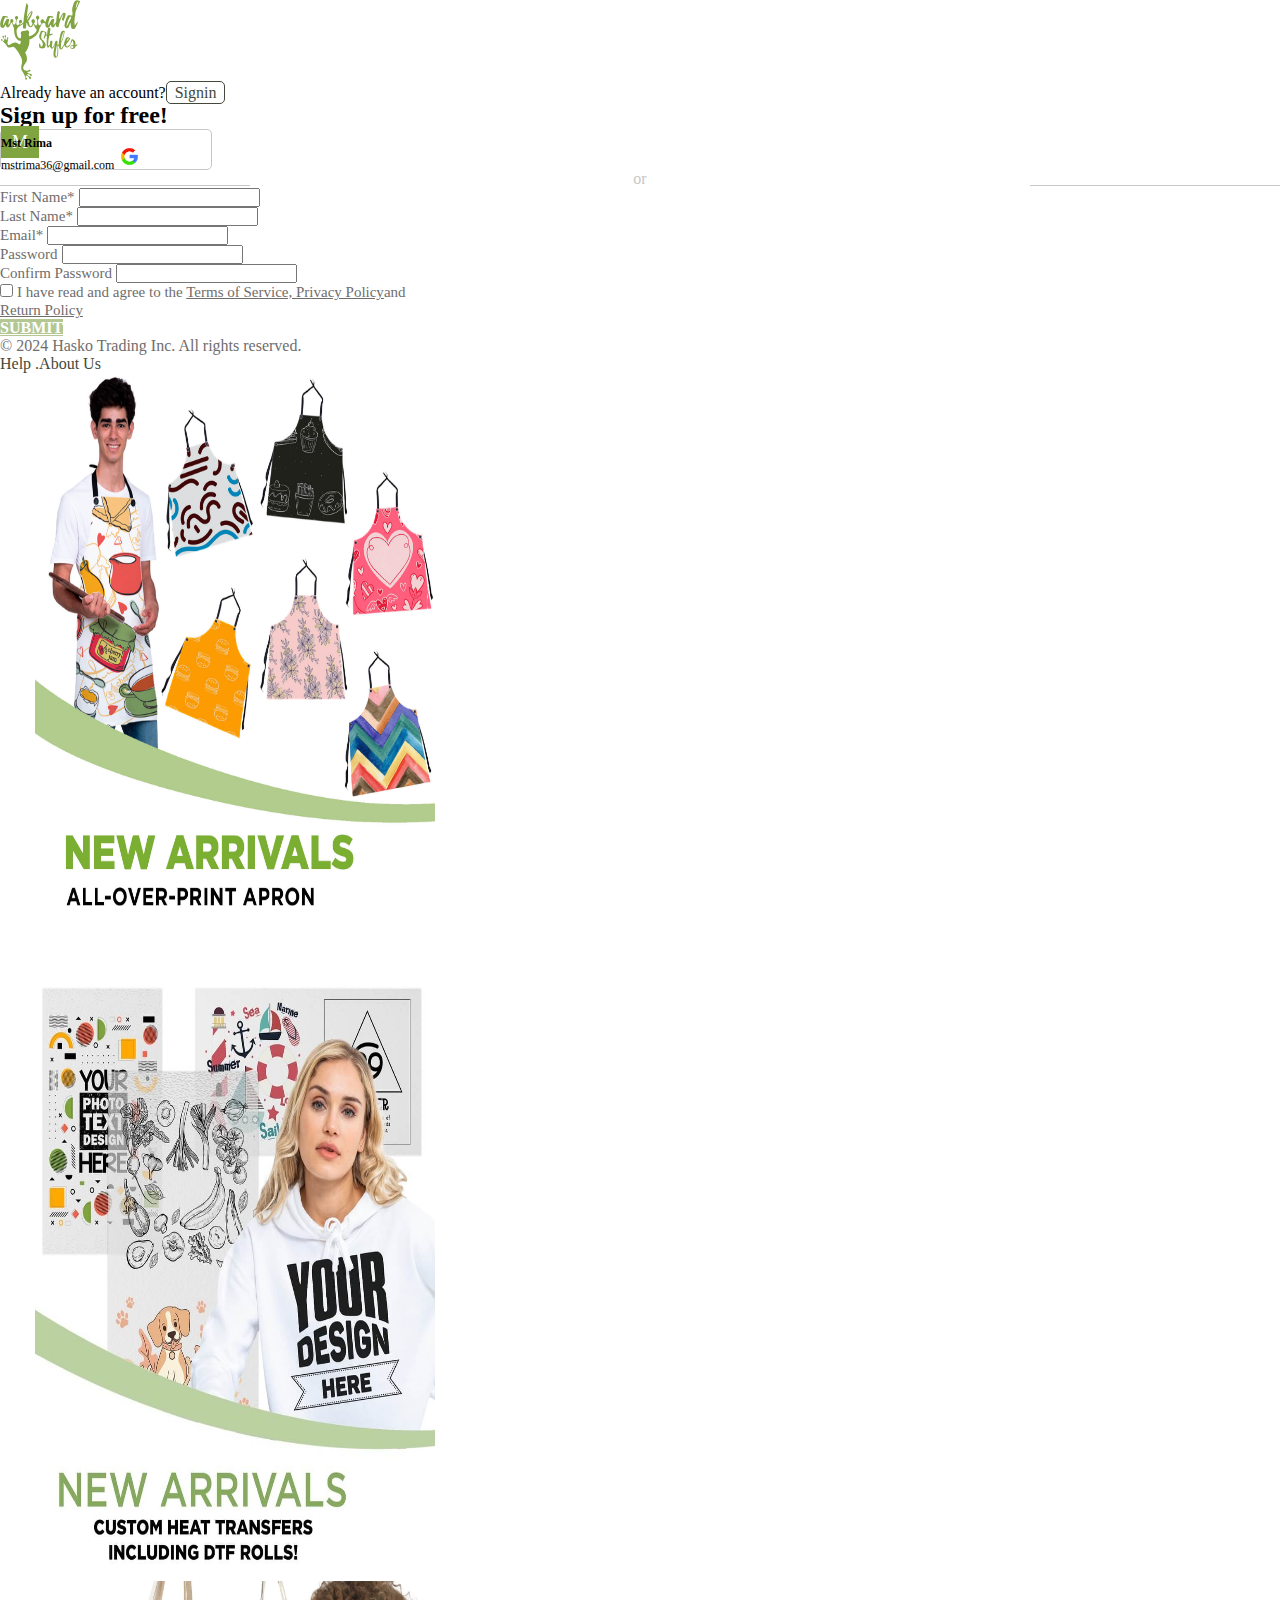
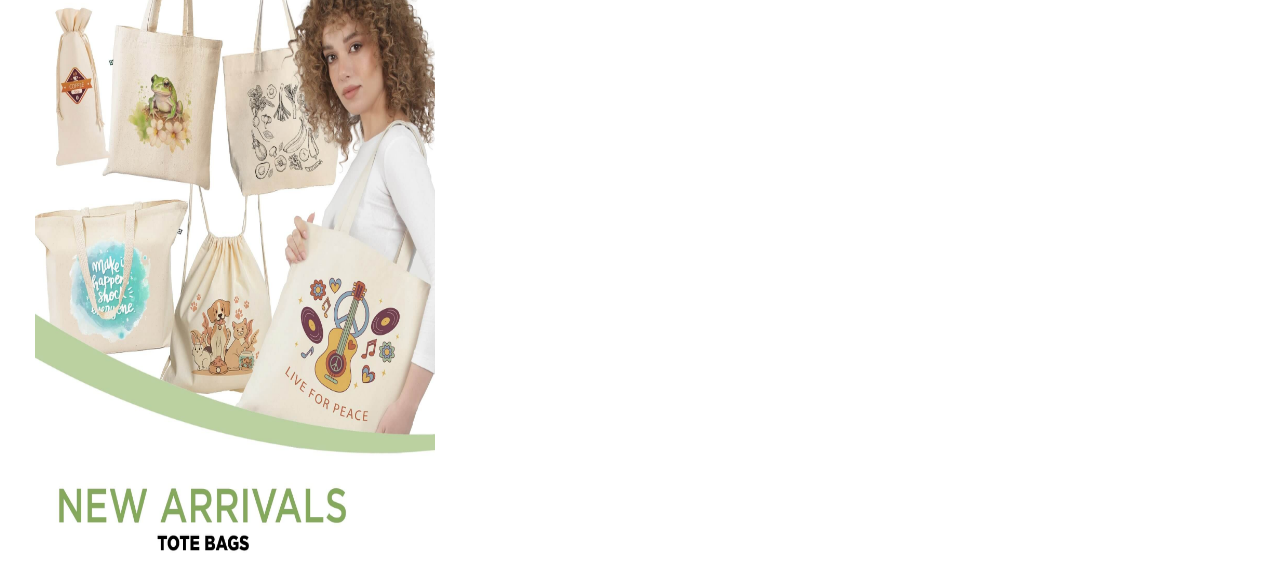
<file: pages/signin.html>
<!DOCTYPE html>
<html lang="en">
<head>
    <meta charset="UTF-8">
    <meta name="viewport" content="width=device-width, initial-scale=1.0">
    <meta http-equiv="X-UA-Compatible" content="IE=edge">
    <meta name="description" content="Free Web tutorials">
    <meta name="keywords" content="HTML, CSS, JavaScript">
    <meta name="author" content="mst rima">
    <!-- google font -->
    <link rel="preconnect" href="https://fonts.googleapis.com">
    <link rel="preconnect" href="https://fonts.gstatic.com" crossorigin>
    <link href="https://fonts.googleapis.com/css2?family=Cinzel:wght@500&family=Halant:wght@500&display=swap" rel="stylesheet">
    <!-- font awosome cdn link -->
    <link rel="stylesheet" href="https://cdnjs.cloudflare.com/ajax/libs/font-awesome/6.5.1/css/all.min.css" 
    integrity="sha512-DTOQO9RWCH3ppGqcWaEA1BIZOC6xxalwEsw9c2QQeAIftl+Vegovlnee1c9QX4TctnWMn13TZye+giMm8e2LwA==" 
    crossorigin="anonymous" referrerpolicy="no-referrer" />
    <!-- google font -->
  
    <!-- bootstrap css link -->
    <link href="https://cdn.jsdelivr.net/npm/bootstrap@5.0.2/dist/css/bootstrap.min.css" rel="stylesheet"
    integrity="sha384-EVSTQN3/azprG1Anm3QDgpJLIm9Nao0Yz1ztcQTwFspd3yD65VohhpuuCOmLASjC" crossorigin="anonymous">
    <!-- css link -->
    <link rel="stylesheet" href="../css/style.css">
     <!-- bootstrap5 icon cdn -->
     <link rel="stylesheet" href="https://cdn.jsdelivr.net/npm/bootstrap-icons@1.11.3/font/bootstrap-icons.min.css">
    <title>Signin</title>
</head>
<body>
   <section id="active" class=" active-section-padding ">
      <div class="sign-up">
          <div class="row">
              <div class="col-12 col-lg-7 col-md-12 col-sm-12 pt-4">
                  <div class="row">
                      <div class="col-12 col-lg-6 col-md-6 col-sm-6">
                         <img class="ms-lg-4" src="../images/awkwardstyles-logo (1).svg" alt="" style="height: 80px; width: 80px;">
                      </div>
                      <div class="sign-up1 col-12 col-lg-6 col-md-6 col-sm-6  pt-4">
                         <p class="ms-lg-5 ps-lg-5">Already have an account?<a class="ms-2" href="">Signin</a></p>
                      </div>
                  </div> 
                  <div class="container">
                      <div class="justify-content-center m-auto">
                          <h2 class="px-5 mt-5">Sign up for free!</h2>
                          <div class=" signin1 d-flex   mt-3 justify-content-center m-auto">
                              <div class="pt-2 mx-2"><a class="rounded-circle " href="">M</a></div>
                                 <div class="gmail  "> <span>Mst Rima</span> <br>  mstrima36@gmail.com
                                  <img class="mb-2" src="../images/gmailicon.jpg" alt="" style="height: 25px;width: 25px;">
                              </div>  
                          </div>
                      </div>
                      
                        <!-- contuct form -->
                              <form class="row g-3 mt-4 px-lg-5 mx-lg-5 ">
                                 <p class="line">or</p>  
                                  <div class="col-md-6">
                                      <label for="input" class="form-label name ">First Name*</label>
                                      <input type="text" class="form-control" id="">
                                  </div>
                                  <div class="col-md-6">
                                      <label for="input" class="form-label name">Last Name*</label>
                                      <input type="text" class="form-control" id="">
                                  </div>
                                  <div class="col-12">
                                      <label for="inputemail" class="form-label name">Email*</label>
                                      <input type="email" class="form-control" id="inputemail" >
                                  </div>
                                  <div class="col-12 mb-3">
                                     <label for="exampleInputPassword1" class="form-label name">Password</label>
                                     <input type="password" class="form-control" id="exampleInputPassword1">
                                  </div>
                                  <div class="col-12 mb-3">
                                    <label for="exampleInputPassword1" class="form-label name">Confirm Password</label>
                                    <input type="password" class="form-control" id="exampleInputPassword1">
                                 </div>
                                  <div class="col-12">
                                      <div class="d-flex justify-items-center">
                                          <input class="form-check-input d-block name" type="checkbox" id="gridCheck">
                                          <label class="form-check-label d-block ms-2 name " for="gridCheck">
                                            I have read and agree to the <a href="">Terms of Service, Privacy Policy</a>and <br>
                                             <a href="">Return Policy</a>
                                          </label>
                                      </div>
                                  </div>
                                  <a href="#" class="learn btn  my-2 ">SUBMIT</a> 
                              </form>
                              <div class="row mt-4">
                                  <div class="help col-12 col-lg-8 col-md-8 col-sm-8">
                                    <p>© 2024 Hasko Trading Inc. All rights reserved.</p>
                                  </div> 
                                   <div class="help1 col-12 col-lg-4 col-md-4 col-sm-4">
                                      <div class="ms-lg-5 ps-lg-5">
                                         <a href="">Help</a>
                                         <a class="m-2" href="">.About Us</a>
                                      </div>  
                                    </div>
                             </div>   
                               
                            
               
                  </div>   
              </div>
              <div class="col-12 col-lg-5 col-md-12 col-sm-12">
                  <div class="">
                      <div id="carouselExampleSlidesOnly" class="carousel slide" data-bs-ride="carousel">
                          <div class="carousel-inner">
                              <div class="carousel-item active">
                                 <img src="../images/apron-sign.jpg" class="d-block w-100" alt="..." style="height: 600px; width: 400px;">
                              </div>
                              <div class="carousel-item">
                                 <img src="../images/new-arrivals-february-sign.jpg" class="d-block w-100" alt="..." style="height: 600px; width: 400px;">
                              </div>
                              <div class="carousel-item">
                                 <img src="../images/new-arrivals-january2-sign.jpg" class="d-block w-100" alt="..." style="height: 600px; width: 400px;">
                              </div>
                          </div>
                      </div>
                  </div>
               </div>
          </div>
      </div>
   </section> 
    <!-- javascript cdn-->
 <script src="https://cdn.jsdelivr.net/npm/bootstrap@5.0.2/dist/js/bootstrap.bundle.min.js" integrity=
 "sha384-MrcW6ZMFYlzcLA8Nl+NtUVF0sA7MsXsP1UyJoMp4YLEuNSfAP+JcXn/tWtIaxVXM" crossorigin="anonymous"></script>
</body>
</html>
</file>
<file: css/style.css>
*{
    margin: 0;
    padding: 0;
    border-style:border-box ;
}
body{
  
   
}
/* header */
.header{
    width: 100%;
    background-color: #fff;
}
.header-icon1{
    position: relative;
   
}
.header-icon{
    position: absolute;
    top: -25px;
    left: 35px;
}
.nav-item a{
   font-size: 15px;
   font-weight: 500;
   margin: 7px;
}
.nav-item a:hover{
  background-color:#f0f4e8 ;
}

.login{
    font-size: 15px;
    font-weight: 500;
    margin: 7px;   
}
.login:hover{
    text-decoration: underline;
}
.Sign a{
 background-color: #80a43f;
 padding: 8px 18px;
 border-radius: 8px;
 text-decoration: none;
 color: #fff;
 font-size: 15px;
   font-weight: 500;
 
}
.Sign{
margin-top: 15px;
}
.Sign:hover{
    opacity: 0.9;
}
/* section1 */
.rgb-pic{
    width: 100%;
}
.section1 h1{
 position: relative;
 font-size: 70px;
 line-height: 1.1;
 font-weight: 700;
}
.registered i{
    position: absolute;
    top: 80px;
    left: 310px;
    font-size: 13px;
  
}
.Create p{
 font-size: 20px;
 color: #4d5156;
}
.start{
   
    font-size: 18px;
    font-weight: 500;
    background-color: #80a43f;
    padding: 8px 30px;
    border-radius: 20px;

}
.start a{
    text-decoration: none;
    color: #fff;
}
.start:hover{
    opacity: 0.8;
    color: #fff;
}
.start i{
    font-size: 13px;
    margin-left:7px ;
}

.Order{
 
 font-size: 18px;
 font-weight: 500;
 margin-top: 10px;

}
.Order a{
    text-decoration: none;
    color:white ;
    background-color: #80a43f;
    padding: 10px 15px;
    border-radius: 20px;
    
}
.Order a:hover{
    color:#42493a;
    background-color: #fff;
    text-decoration: underline;
}
.solid i{
    font-size:16px;
    margin-right: 10px;
    background: #b4d678;
    color: #fff;
   
}
.solid{
    font-size: 18px;
    color: #4d5156;
    margin-top: 5px;
}
.long{
  position: relative;
}
.slide-img{
    position: absolute;
    top: 80px;
    left: 120px;
}
.long img{
    width: 500px;
}
.carousel-inner{
    margin-left: 35px;
}

/* section2 */
.mockup p{
   font-size: 17px;
   color:#4d5156 ;

}

.svg-pic{
    width: 100%;
    height: 100%;
    gap: 8rem;
}
.svg-pic span{
    margin-top: -8rem;
}
/* section3 */
.Clothing-type{
    width: 100%;
}
.Clothing{
    box-shadow:  2px 2px 2px 2px rgb(243, 242, 242);
    transition: all 0.1s;
}
.Clothing:hover{
   transform: scale(1.15);
}
.mens p{
    font-size: 18px;
    color: #4d5156;
}

.view a{
   text-decoration: none;
   color: #4d5156;
   font-size: 18px;
}
.view a:hover{
    text-decoration: underline;
    opacity: 0.8;
}

.svg-pic{
    height:100%;
    width: 100%;
    position: absolute;
    top: 0;
    left: 0;
}
.svg-pic2{
    position: relative;
}

/* section4 */
.offer{
    background-color: #f5f4f4;
}
.offer2 p{
  font-size: 17px;
  color: #4d5156;
}
.offer1{
   padding: 100px 0px;
}
/* section5 */
.backround{
    background-image: url(../images/dotpic1.jpg);
    color: #4d5156;
    height: 300px;
    width: 450px;
    position: relative;
    margin-bottom: 50px;
    background-repeat: no-repeat;
    background-position: center;
    background-size: cover;
}
.backround1 a img{
    position: absolute;
    top: 50px;
    border-radius: 10px;
}
.backround1{
    position: relative;
}
.play-button{
    position: absolute;
    top: 320px;
    left: 430px;
    border:solid 8px rgb(196, 193, 193) ;
    border-radius: 50px;
   
}
.arrow svg{
   margin-left: 355px;
    rotate: 190deg;
    margin-top: 50px;
    position: relative;
}
.arrow1{
  margin-left: 250px;
  color: #4d5156;
  font-size: 13px;
 
}
.Awkward p{
  font-size: 18px;
  color: #4d5156;

}
.Awkward a{
    text-decoration: none;
    color: #4d5156;
    font-size: 18px;
}
.Awkward a:hover{
  text-decoration: underline;
}

/* section6 */
.connect p{
   font-size: 18px;
   color: #4d5156;
}
/* .connect{} */
.connect1{    
   height: 500px;
   position: relative;
}

.connect2{
    position: absolute;
    width: 100%;
    height: 100%;
}
.line-1 {
    position: absolute;
    top: 50%;
    left: 50%;
    transform: translate(-50%,-50%);
    width: 100%;
    height: 100%;

}
.line-2 {
    position: absolute;
    top: 50%;
    left: 50%;
    transform: translate(-50%,-50%);
    height: 72%;
    width: 72%; 
}
.line-3 {
    position: absolute;
    top: 50%;
    left: 50%;
    transform: translate(-50%,-50%);
    height: 40%;
    width: 40%;

}
.line-1 svg{
    width: 100%;
    height: 100%;
}
.line-2 svg{
    width: 100%;
    height: 100%;
}
.line-3 svg{
    height: 100%;
    width: 100%;
}
.round-logo{
    height: 100px;
    width: 100px;
    left: 53%;
    top: 43vh;
    transform: translate(-50%,-50%);
}
.round-shopify{
    height: 80px;
    width: 80px;
    position: absolute;
    left: 25%;
    top: 27vh;
    transform: translate(-50%,-50%);
}
.round-woocommerce{
    height: 90px;
    width: 90px;
    position: absolute;
    left: 73%;
    top: 22vh;
    transform: translate(-50%,-50%);
}
.round-etsy{
    height: 90px;
    width: 90px;
    position: absolute;
    left: 27%;
    top: 57vh;
    transform: translate(-50%,-50%)  
}
.round-order-desk{
    height: 100px;
    width: 100px;
    position: absolute;
    left: 63%;
    top: 68vh;
    transform: translate(-50%,-50%)  
}
.custom-api{
    height: 70px;
    width: 70px;
    position: absolute;
    left: 87%;
    top: 45vh;
    transform: translate(-50%,-50%)  
}
/* section 7 */

.linear{
    background-color:#f5f1f1 ;
     width: 100%;  
}


.cliping{
    position: relative;
}
.cliping i{
    color: #dfdcdc;
    font-size: 25px;
}
.cliping p{
    font-size: px;
    color: #4d5156;
}
.cliping p a{
   color: #4d5156;
} 
.cliping p a:hover{
   text-decoration: none;
}
.path2{
    margin-left: 95px;
    margin-top: 7px;
}
.path2 h6{
    font-size: 13px;
    margin-left: 68px;
    color: #42493a;
    line-height: 1px;
}
.path2 p{
    font-size: 13px;
    color: #4d5156;
}
.path3 h6{
    font-size: 13px;
    margin-left: 270px;
    color: #42493a;
}
.path4{
    margin-left: 130px;
    margin-top: 10px; 
}
.path4 p{
    font-size: 13px;
    color: #4d5156;
}
.path4 h6{
    font-size: 13px;
    margin-left:55px; 
    color: #42493a;
    line-height: 1px;
}
.cliping-path{
    clip-path: polygon(15% 1%, 100% 1%, 13% 97%);
    height: 20px;
    width: 40px;
    position: absolute;
    top: 170px;
    left: 310px;
}
.overflow{
    background-image: url(../images/overflow\ .png);
    padding: 40px;
    width: 100%;
}

/* footer section */
.footer{

    width: 100%;
    background-color: #f5f1f1;
    position: relative;
}
.footer1{
    position: absolute;
    top: 0;
    left: 0;
   
}
.footer2{
    z-index: 1;
}
.footer2 a{
    text-decoration: none;
    color: #4d5156;
}
.footer2 a:hover{
    text-decoration: underline;
}
.footer4 a img{
  color: #4d5156;
}
.footer5 p{
    color: #4d5156;
}
.footer5{
    line-height: 0.5;
    margin-top: 15px;
}
.footer5 a{
    text-decoration: none;
    color: #4d5156;
}
.footer5 a:hover{
    color: black;
}
.footer6{
   
    margin-top: 15px;
}
.footer6 i{
    margin: 10px;
    font-size: 25px;
    color: #4d5156;
}

/* signup section */
.sign-up1 p a{
    text-decoration: none;
    color: #42493a;
    border: 1px solid #42493a;
    padding: 2px 8px;
    border-radius: 5px;
 
}


.sign-in{
    margin-left: 40%;
    border: 1px solid #c7c7c7;
    width: 150px;
    border-radius: 5px;
}


 

    /* cnotuct form */

    .siction-header h2{
      font-size:45px;
     }

     
     .siction-header p{
      font-size:15px;
      color: rgb(111, 109, 109);
     }
     .name {
      font-size: 15px;
      color:rgb(111, 109, 109) ;
    }
    .name a{
        color:rgb(111, 109, 109) ;
    }

    /* line create */
    .line{
        text-align: center;
        position: relative;
    }
    .line::before{
        background-color: #c7c7c7;
        display: block;
        width: 250px;
        height: 1px;
        content: "";
        position: absolute;
        left: 0;
        top: 15px;
    }
    .line::after{
        background-color: #c7c7c7;
        display: block;
        width: 250px;
        height: 1px;
        content: "";
        position: absolute;
        right: 0;
        top: 15px;
    }
    .line {
        color: #c7c7c7;
    }
    .learn{
       color: #fff;
       background-color: #b4c792;
       border: none;
       font-weight: bold;
    }
    .learn:hover{
        color: #fff;
        background-color: #b4c792;
    }
    .help p{
     color:rgb(111, 109, 109) ;
    }
    .help1{
       
    }
    .help1 a{
        text-decoration: none;
        color: #42493a;
        
    }
    .help1 a:hover{
        text-decoration: underline;
    }
    /* login */
    .forget{
        text-decoration: none;
        color: black;
        font-weight: 200px;
    }
    .forget:hover{
        color: black;
        text-decoration: underline;
    }
    .print{
        color: #4d5156;
    }

    /* Product Catalog */
    /* section 1 */

   .box{
      position: relative;
      height: 50px;
      width: 100%;
      border: 1px solid #dfe0e0;
   }
   .box:hover{
    border: 1px solid #80a43f;
   }
   .search-icon{
    position: absolute;
    top: 4px;
    left: 5px;
    padding:4px 10px;
    color: #4d5156;
    font-size: 20px;
   }
   .box input{
    border: none;
    outline: none;
    width: 100%;
    font-size: 18px;
   }




.signin1{
    
    border: 1px solid #c7c7c7;
    line-height: 1px;
    border-radius: 5px;
   padding-top: 12px;
   width: 210px;
}
.signin1 a{
    text-decoration: none;
    color: #fff;
    background-color: #80a43f;
    border: 1px solid #80a43f;
    font-size: 18px;
    padding: 5px 10px;
}
.gmail{
    font-size: 12px;
   
}
.gmail span{
 font-weight: bold;
}

/* deshboard */
.icon i{
    color: #4d5156;
}
.icon span{
    color: #4d5156;
}

/* sideber */

/* img design */
.img-holder{
    overflow: hidden;
}
.img-holder img{
    transition: all 1.5s ease;
}
.img-holder img:hover{
    transform: scale(1.1);
   
}
.card-holder:hover{
    box-shadow: 0 8px 8px 0 rgba(187, 207, 178, 0.2), 0 6px 20px 0 rgba(187, 207, 178, 0.2);
}
.card-body p{
    font-size: 20px;
    
}

/* section3 */
.productes1 span{
    font-size: 25px;
    color: #80a43f;
}
.productes1 h2{
    font-size: 50px;
}
.productes1 p{
    color: #a19faf;
    font-size: 20px;
}
.productes1 a{
    color: #a19faf;
    font-size: 22px;
}
 /* accordin */

 .accordion-item{
    border: none;
    position: relative;
 }
 .accordion-item:hover{
    content: "";
    background-color: #fff;
    border: none ;
 }
 

 .accordion-button{
    background-color: #fff !important;
    color: black;
    position: relative;
   box-shadow:  0 8px 8px 0 rgba(244, 214, 214, 0.2), 0 6px 20px 0 rgba(246, 225, 225, 0.2);
   border: none;
 }
 .accordion-button h6{
    color:black;
 }
 .accordion-body p{
    color: #4d5156;
    box-shadow:0 8px 8px 0   rgba(246, 225, 225, 0.2) ;
    font-size: 18px;
    width: 100%;
   
 }

 .accordion-button:active,  .accordion-button:focus{
    border: none;
 }
 .accordion-button:hover{
   background-color: #fff;
   color: black;
  
 }
 .accordion-body{
    border: none;
 }
 


/* pricing */
/* section1 */

.backround-img3{
    width: 100%;
   
    border-radius: 10px;
    background: linear-gradient(90deg, #f3c53c 0%, rgba(235, 235, 139, 0.867) 100%);
   
}
.rocket1 p{
    color: #4d5156;
    font-size: 18px;
}

.rocket1 p span{
    color: black;
}
.rocket1 h2{
    color: #42493a;
    font-size: 40px;
}
.switch input{
   border: none;
   height: 20px; 
 
}
.switch label{
    color: black;
    font-weight: bold;
}
.switch1 p{
    color: black;
    font-weight: bold;
}
.switch label a{
 text-decoration: none;
 color: black;
 background-color: rgb(245, 222, 222);
 font-weight: normal;
 border-radius: 5px;
 padding: 2px;

}
/* section2 */
.pro{
    border:1px solid rgb(240, 238, 238);
    border-radius: 10px;
    width: 357px;
}
.pro:hover{
    border:1px solid #fedb6a;
    border-radius: 10px;
}
.pro1 p{
    color: #4d5156;
}
.pro2 a{
    text-decoration: none;
    color: black;
    background-color: #fedb6a;
    padding: 10px 110px;
    border-radius: 4px;
    font-size: 18px;
}
.pro3 a{
  text-decoration: none;
  line-height: 1px;
  color: black;
  font-size: 13px;
  font-weight: bold;
}
.pro1{
    width: 350px
}
.pro1 h2{
    font-size: 33px;
    font-weight: bold;
}
.pro4{
    background-color: #fdf2d6;
}
.pro5{
    position: relative;
}
.pro6{
    position: absolute;
    top: 0;
    left:170px;
    display: block;
}
.pro6 p{
    border-radius: 5px;
    border: 1px solid #fff;
    background-color: #fff;
    padding: 2px 12px;
    color: black;
    font-weight: bold;
    font-size: 15px;
}

.pro7 a{
    text-decoration: none;
    color: black;
    background-color: #fff;
    padding: 10px 110px;
    border-radius: 4px;
    font-size: 18px;
    border: 1px solid #fedb6a;  
}

.pro7 a:hover{
    background-color: #fedb6a;
}

/* section3 */

.feature2 li{
  list-style: none;
  color: #4d5156;
  margin: 18px 0;
}
.feature{
 box-shadow:0 8px 8px 5px   rgba(25, 25, 25, 0.2) ; 
 border-radius: 10px;  
}
.check4{
  font-size: 18px;
  color: #e1b72e; 
  font-weight: bold; 
}
.check3{
    font-weight: bold;
    font-size: 18px;
}
.feature3 li{
    list-style: none;
}
.feature3 li i{
    background-color: rgb(36, 161, 72 );
    color: #fff;
    border: none;
    font-size: 11px;
    padding: 3px 3px;
   
}
.check2{
    position: relative;
    background-color: #fdf2d6;
    border-radius: 10px;
   
}
.recommend{
  position: absolute;
  top: -10px;
  left:90px;
  font-size: 13px;
}
.feature4{
    font-size: 30px;
    list-style: none;
    color: #828486;

}
.get a{
  text-decoration: none;
  background-color: #fedb6a;
  border: 1px solid #fedb6a;
  color: black;
  padding: 7px 35px;
  border-radius: 3px;
  font-size: 18px;
}
.get1 a{
    text-decoration: none;
  background-color: #fedb6a;
  border: 1px solid #fedb6a;
  color: black;
  padding: 7px 50px;
  border-radius: 3px;
  font-size: 18px; 
}
.get2 a{
  text-decoration: none;
  background-color: #fedb6a;
  border: 1px solid #fedb6a;
  color: black;
  padding: 7px 42px;
  border-radius: 3px;
  font-size: 18px; 
}

/* section4 */

.dis span{
 margin-left:110px ;
 color: rgb(95, 93, 93);
 font-weight: bold;
 font-size: 13px;
}
.dis{
    color:#808081 ;
    
}
.dis hr{
    color: #efeded;
}
.discount-item{
    line-height: .6;
}
.boy img{
    width: 100%;
    height: auto;
}
.boy1 a{
 text-decoration: none;
 color: black;
 font-size: 18px;
 

}
.boy1 a:hover{
    text-decoration: underline;
}
.dis2{
    color: #80a43f;
}

.dis2 span{
    margin-left:149px ;  
    color: #80a43f;
    font-weight: bold;
    font-size: 13px;
}
.dis1 span{
    margin-left:145px ;
 color: rgb(95, 93, 93);
 font-weight: bold;
 font-size: 13px;
}
.dis1 {
    color:rgb(95, 93, 93) ;
}

/* section6 */

.pfizer img{
filter: grayscale(1);
opacity: .3;
}
.pfizer img:hover{
    opacity: 100%;
    filter: grayscale(0);
}
.pfizer1{
    padding: 20px 90px;
}
.TRUSTED h6{
 color: #b0b0b1;
}

/* section7 */

.Frequently p{
  font-size: 18px;
}
.Frequently p a{
    color: black;
}

.accordion{
 width: 100%;
}
.accordion li{
    list-style: none;
    width: 100%;
    margin:  0 20px;
    padding:0 10px;
    
}
.accordion li label{
    display: flex;
    align-items: center;
    padding: 5px 10px;
    font-weight: 500;
    font-size: 22px;
}
.label::before{
    content: '';
    font-size: 22px;
    font-weight: 500;
    
}
input[type="radio"]{
    display: none;
}
.accordion .content{
    color: #7b7979;
    padding: 0 10px;
    overflow: hidden;
    max-height: 0;
    line-height: 26px;
    transition: max-height 0.5s, padding 0.5s;
    
}
.accordion input [type="radio"]:checked + label + .content{
    max-height: 400px;
    padding: 10px 10px 20px;
}
</file>
